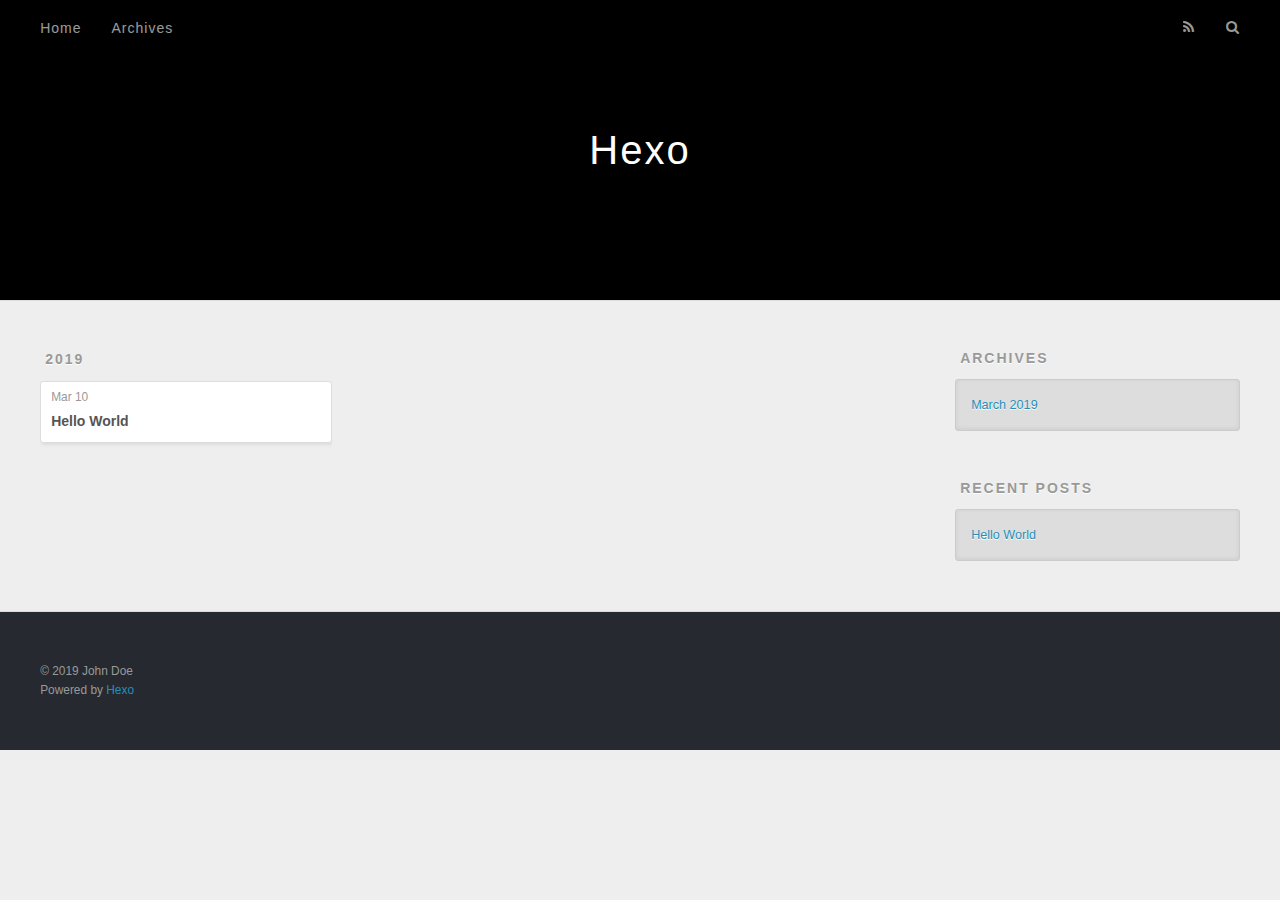
<file: archives/2019/index.html>
<!DOCTYPE html>
<html>
<head><meta name="generator" content="Hexo 3.8.0">
  <meta charset="utf-8">
  

  
  <title>Archives: 2019 | Hexo</title>
  <meta name="viewport" content="width=device-width, initial-scale=1, maximum-scale=1">
  <meta property="og:type" content="website">
<meta property="og:title" content="Hexo">
<meta property="og:url" content="http://yoursite.com/archives/2019/index.html">
<meta property="og:site_name" content="Hexo">
<meta property="og:locale" content="default">
<meta name="twitter:card" content="summary">
<meta name="twitter:title" content="Hexo">
  
    <link rel="alternate" href="/atom.xml" title="Hexo" type="application/atom+xml">
  
  
    <link rel="icon" href="/favicon.png">
  
  
    <link href="//fonts.googleapis.com/css?family=Source+Code+Pro" rel="stylesheet" type="text/css">
  
  <link rel="stylesheet" href="/css/style.css">
</head>
</html>
<body>
  <div id="container">
    <div id="wrap">
      <header id="header">
  <div id="banner"></div>
  <div id="header-outer" class="outer">
    <div id="header-title" class="inner">
      <h1 id="logo-wrap">
        <a href="/" id="logo">Hexo</a>
      </h1>
      
    </div>
    <div id="header-inner" class="inner">
      <nav id="main-nav">
        <a id="main-nav-toggle" class="nav-icon"></a>
        
          <a class="main-nav-link" href="/">Home</a>
        
          <a class="main-nav-link" href="/archives">Archives</a>
        
      </nav>
      <nav id="sub-nav">
        
          <a id="nav-rss-link" class="nav-icon" href="/atom.xml" title="RSS Feed"></a>
        
        <a id="nav-search-btn" class="nav-icon" title="Search"></a>
      </nav>
      <div id="search-form-wrap">
        <form action="//google.com/search" method="get" accept-charset="UTF-8" class="search-form"><input type="search" name="q" class="search-form-input" placeholder="Search"><button type="submit" class="search-form-submit">&#xF002;</button><input type="hidden" name="sitesearch" value="http://yoursite.com"></form>
      </div>
    </div>
  </div>
</header>
      <div class="outer">
        <section id="main">
  
  
    
    
      
      
      <section class="archives-wrap">
        <div class="archive-year-wrap">
          <a href="/archives/2019" class="archive-year">2019</a>
        </div>
        <div class="archives">
    
    <article class="archive-article archive-type-post">
  <div class="archive-article-inner">
    <header class="archive-article-header">
      <a href="/2019/03/10/hello-world/" class="archive-article-date">
  <time datetime="2019-03-10T14:29:50.681Z" itemprop="datePublished">Mar 10</time>
</a>
      
  
    <h1 itemprop="name">
      <a class="archive-article-title" href="/2019/03/10/hello-world/">Hello World</a>
    </h1>
  

    </header>
  </div>
</article>
  
  
    </div></section>
  


</section>
        
          <aside id="sidebar">
  
    

  
    

  
    
  
    
  <div class="widget-wrap">
    <h3 class="widget-title">Archives</h3>
    <div class="widget">
      <ul class="archive-list"><li class="archive-list-item"><a class="archive-list-link" href="/archives/2019/03/">March 2019</a></li></ul>
    </div>
  </div>


  
    
  <div class="widget-wrap">
    <h3 class="widget-title">Recent Posts</h3>
    <div class="widget">
      <ul>
        
          <li>
            <a href="/2019/03/10/hello-world/">Hello World</a>
          </li>
        
      </ul>
    </div>
  </div>

  
</aside>
        
      </div>
      <footer id="footer">
  
  <div class="outer">
    <div id="footer-info" class="inner">
      &copy; 2019 John Doe<br>
      Powered by <a href="http://hexo.io/" target="_blank">Hexo</a>
    </div>
  </div>
</footer>
    </div>
    <nav id="mobile-nav">
  
    <a href="/" class="mobile-nav-link">Home</a>
  
    <a href="/archives" class="mobile-nav-link">Archives</a>
  
</nav>
    

<script src="//ajax.googleapis.com/ajax/libs/jquery/2.0.3/jquery.min.js"></script>


  <link rel="stylesheet" href="/fancybox/jquery.fancybox.css">
  <script src="/fancybox/jquery.fancybox.pack.js"></script>


<script src="/js/script.js"></script>



  </div>
</body>
</html>
</file>
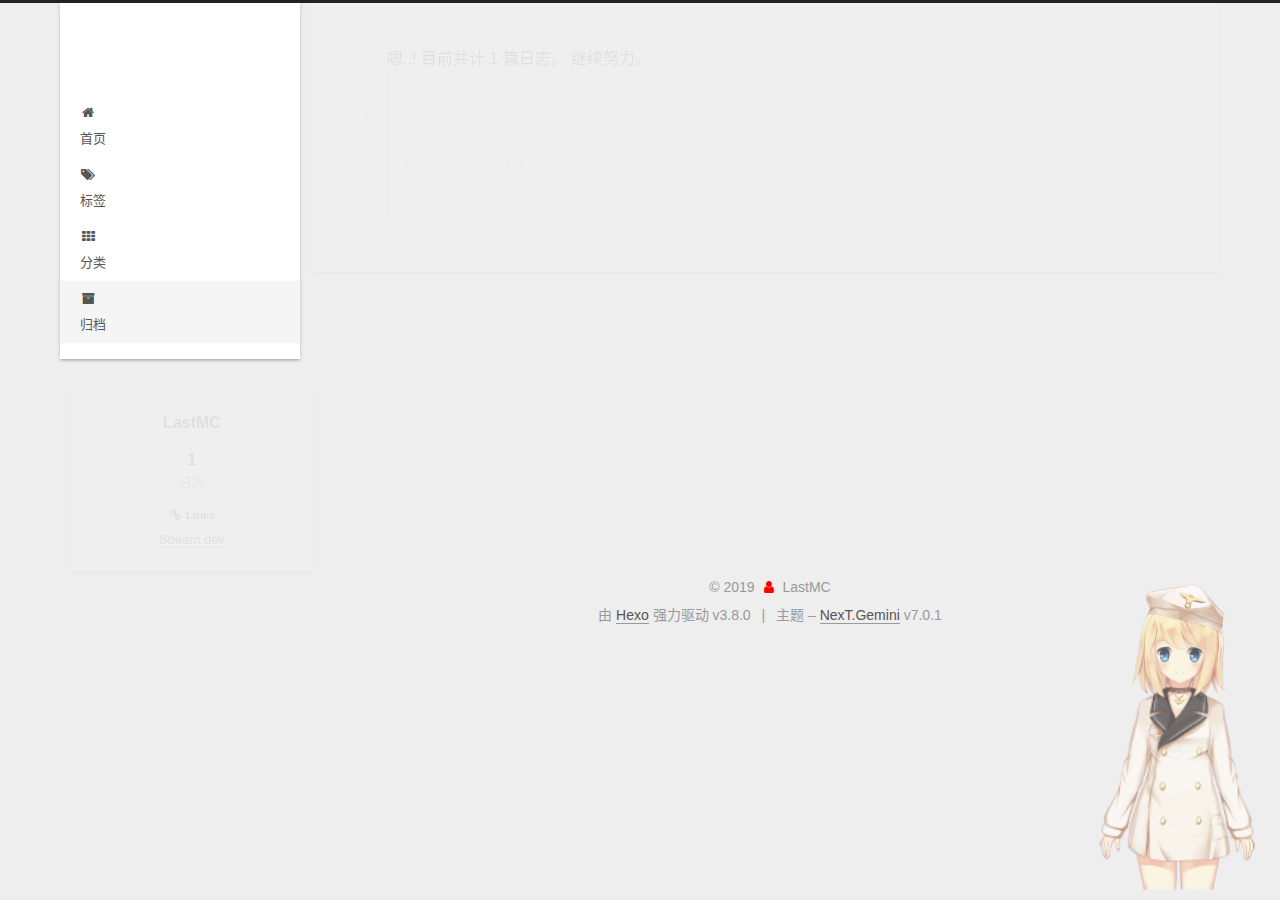
<file: archives/2019/03/index.html>
<!DOCTYPE html>












  


<html class="theme-next gemini use-motion" lang="zh-CN">
<head><meta name="generator" content="Hexo 3.8.0">
  <meta charset="UTF-8">
<meta http-equiv="X-UA-Compatible" content="IE=edge">
<meta name="viewport" content="width=device-width, initial-scale=1, maximum-scale=2">
<meta name="theme-color" content="#222">


























<link rel="stylesheet" href="/lib/font-awesome/css/font-awesome.min.css?v=4.6.2">

<link rel="stylesheet" href="/css/main.css?v=7.0.1">


  <link rel="apple-touch-icon" sizes="180x180" href="/images/apple-touch-icon-next.png?v=7.0.1">


  <link rel="icon" type="image/png" sizes="32x32" href="/images/favicon-32x32-next.png?v=7.0.1">


  <link rel="icon" type="image/png" sizes="16x16" href="/images/favicon-16x16-next.png?v=7.0.1">


  <link rel="mask-icon" href="/images/logo.svg?v=7.0.1" color="#222">







<script id="hexo.configurations">
  var NexT = window.NexT || {};
  var CONFIG = {
    root: '/',
    scheme: 'Gemini',
    version: '7.0.1',
    sidebar: {"position":"left","display":"post","offset":12,"onmobile":false,"dimmer":false},
    back2top: true,
    back2top_sidebar: false,
    fancybox: false,
    fastclick: false,
    lazyload: false,
    tabs: true,
    motion: {"enable":true,"async":false,"transition":{"post_block":"fadeIn","post_header":"slideDownIn","post_body":"slideDownIn","coll_header":"slideLeftIn","sidebar":"slideUpIn"}},
    algolia: {
      applicationID: '',
      apiKey: '',
      indexName: '',
      hits: {"per_page":10},
      labels: {"input_placeholder":"Search for Posts","hits_empty":"We didn't find any results for the search: ${query}","hits_stats":"${hits} results found in ${time} ms"}
    }
  };
</script>


  




  <meta property="og:type" content="website">
<meta property="og:title" content="Hexo">
<meta property="og:url" content="http://yoursite.com/archives/2019/03/index.html">
<meta property="og:site_name" content="Hexo">
<meta property="og:locale" content="zh-CN">
<meta name="twitter:card" content="summary">
<meta name="twitter:title" content="Hexo">






  <link rel="canonical" href="http://yoursite.com/archives/2019/03/">



<script id="page.configurations">
  CONFIG.page = {
    sidebar: "",
  };
</script>

  <title>归档 | Hexo</title>
  












  <noscript>
  <style>
  .use-motion .motion-element,
  .use-motion .brand,
  .use-motion .menu-item,
  .sidebar-inner,
  .use-motion .post-block,
  .use-motion .pagination,
  .use-motion .comments,
  .use-motion .post-header,
  .use-motion .post-body,
  .use-motion .collection-title { opacity: initial; }

  .use-motion .logo,
  .use-motion .site-title,
  .use-motion .site-subtitle {
    opacity: initial;
    top: initial;
  }

  .use-motion .logo-line-before i { left: initial; }
  .use-motion .logo-line-after i { right: initial; }
  </style>
</noscript>

</head>

<body itemscope itemtype="http://schema.org/WebPage" lang="zh-CN">

  
  
    
  

  <div class="container sidebar-position-left page-archive">
    <div class="headband"></div>

    <header id="header" class="header" itemscope itemtype="http://schema.org/WPHeader">
      <div class="header-inner"><div class="site-brand-wrapper">
  <div class="site-meta">
    

    <div class="custom-logo-site-title">
      <a href="/" class="brand" rel="start">
        <span class="logo-line-before"><i></i></span>
        <span class="site-title">Hexo</span>
        <span class="logo-line-after"><i></i></span>
      </a>
    </div>
    
    
  </div>

  <div class="site-nav-toggle">
    <button aria-label="切换导航栏">
      <span class="btn-bar"></span>
      <span class="btn-bar"></span>
      <span class="btn-bar"></span>
    </button>
  </div>
</div>



<nav class="site-nav">
  
    <ul id="menu" class="menu">
      
        
        
        
          
          <li class="menu-item menu-item-home">

    
    
    
      
    

    

    <a href="/" rel="section"><i class="menu-item-icon fa fa-fw fa-home"></i> <br>首页</a>

  </li>
        
        
        
          
          <li class="menu-item menu-item-tags">

    
    
    
      
    

    

    <a href="/tags/" rel="section"><i class="menu-item-icon fa fa-fw fa-tags"></i> <br>标签</a>

  </li>
        
        
        
          
          <li class="menu-item menu-item-categories">

    
    
    
      
    

    

    <a href="/categories/" rel="section"><i class="menu-item-icon fa fa-fw fa-th"></i> <br>分类</a>

  </li>
        
        
        
          
          <li class="menu-item menu-item-archives menu-item-active">

    
    
    
      
    

    

    <a href="/archives/" rel="section"><i class="menu-item-icon fa fa-fw fa-archive"></i> <br>归档</a>

  </li>

      
      
    </ul>
  

  

  
</nav>



  



</div>
    </header>

    


    <main id="main" class="main">
      <div class="main-inner">
        <div class="content-wrap">
          
            

    
    
      
      
    
      
      
    
      
      
    
      
      
    
    

  


          
          <div id="content" class="content">
            

  
  
  
  <div class="post-block archive">
    <div id="posts" class="posts-collapse">
      <span class="archive-move-on"></span>

      
      <span class="archive-page-counter">
        
        
        
          
        
        嗯..! 目前共计 1 篇日志。 继续努力。
      </span>
      

      

        
        
        

        
          
          <div class="collection-title">
            <h1 class="archive-year" id="archive-year-2019">2019</h1>
          </div>
        
        

        

  <article class="post post-type-normal" itemscope itemtype="http://schema.org/Article">
    <header class="post-header">

      <h2 class="post-title">
        
          <a class="post-title-link" href="/2019/03/10/hello-world/" itemprop="url">
            
              <span itemprop="name">Hello World</span>
            
          </a>
        
      </h2>

      <div class="post-meta">
        <time class="post-time" itemprop="dateCreated" datetime="2019-03-10T22:29:50+08:00" content="2019-03-10">
          03-10
        </time>
      </div>

    </header>
  </article>



      

    </div>
  </div>
  
  
  

  



          </div>
          

        </div>
        
          
  
  <div class="sidebar-toggle">
    <div class="sidebar-toggle-line-wrap">
      <span class="sidebar-toggle-line sidebar-toggle-line-first"></span>
      <span class="sidebar-toggle-line sidebar-toggle-line-middle"></span>
      <span class="sidebar-toggle-line sidebar-toggle-line-last"></span>
    </div>
  </div>

  <aside id="sidebar" class="sidebar">
    <div class="sidebar-inner">

      

      

      <div class="site-overview-wrap sidebar-panel sidebar-panel-active">
        <div class="site-overview">
          <div class="site-author motion-element" itemprop="author" itemscope itemtype="http://schema.org/Person">
            
              <p class="site-author-name" itemprop="name">LastMC</p>
              <div class="site-description motion-element" itemprop="description"></div>
          </div>

          
            <nav class="site-state motion-element">
              
                <div class="site-state-item site-state-posts">
                
                  <a href="/archives/">
                
                    <span class="site-state-item-count">1</span>
                    <span class="site-state-item-name">日志</span>
                  </a>
                </div>
              

              

              
            </nav>
          

          

          

          

          
          
            <div class="links-of-blogroll motion-element links-of-blogroll-block">
              <div class="links-of-blogroll-title">
                <i class="fa  fa-fw fa-link"></i>
                Links
              </div>
              <ul class="links-of-blogroll-list">
                
                  <li class="links-of-blogroll-item">
                    <a href="https://sbeam.dev" title="https://sbeam.dev" rel="noopener" target="_blank">Sbeam.dev</a>
                  </li>
                
              </ul>
            </div>
          

          
            
          
          

        </div>
      </div>

      

      

    </div>
  </aside>
  


        
      </div>
    </main>

    <footer id="footer" class="footer">
      <div class="footer-inner">
        <div class="copyright">&copy; <span itemprop="copyrightYear">2019</span>
  <span class="with-love" id="animate">
    <i class="fa fa-user"></i>
  </span>
  <span class="author" itemprop="copyrightHolder">LastMC</span>

  

  
</div>


  <div class="powered-by">由 <a href="https://hexo.io" class="theme-link" rel="noopener" target="_blank">Hexo</a> 强力驱动 v3.8.0</div>



  <span class="post-meta-divider">|</span>



  <div class="theme-info">主题 – <a href="https://theme-next.org" class="theme-link" rel="noopener" target="_blank">NexT.Gemini</a> v7.0.1</div>




        








        
      </div>
    </footer>

    
      <div class="back-to-top">
        <i class="fa fa-arrow-up"></i>
        
      </div>
    

    

    

    
  </div>

  

<script>
  if (Object.prototype.toString.call(window.Promise) !== '[object Function]') {
    window.Promise = null;
  }
</script>


























  
  <script src="/lib/jquery/index.js?v=2.1.3"></script>

  
  <script src="/lib/velocity/velocity.min.js?v=1.2.1"></script>

  
  <script src="/lib/velocity/velocity.ui.min.js?v=1.2.1"></script>


  


  <script src="/js/src/utils.js?v=7.0.1"></script>

  <script src="/js/src/motion.js?v=7.0.1"></script>



  
  


  <script src="/js/src/affix.js?v=7.0.1"></script>

  <script src="/js/src/schemes/pisces.js?v=7.0.1"></script>




  

  


  <script src="/js/src/next-boot.js?v=7.0.1"></script>


  

  

  

  



  




  

  

  

  

  

  

  

  

  

  

  

  

<script src="/live2dw/lib/L2Dwidget.min.js?0c58a1486de42ac6cc1c59c7d98ae887"></script><script>L2Dwidget.init({"pluginRootPath":"live2dw/","pluginJsPath":"lib/","pluginModelPath":"assets/","tagMode":false,"debug":false,"model":{"jsonPath":"/live2dw/assets/z16.model.json"},"display":{"position":"right","width":100,"height":200},"mobile":{"show":true},"log":false});</script></body>
</html>
</file>
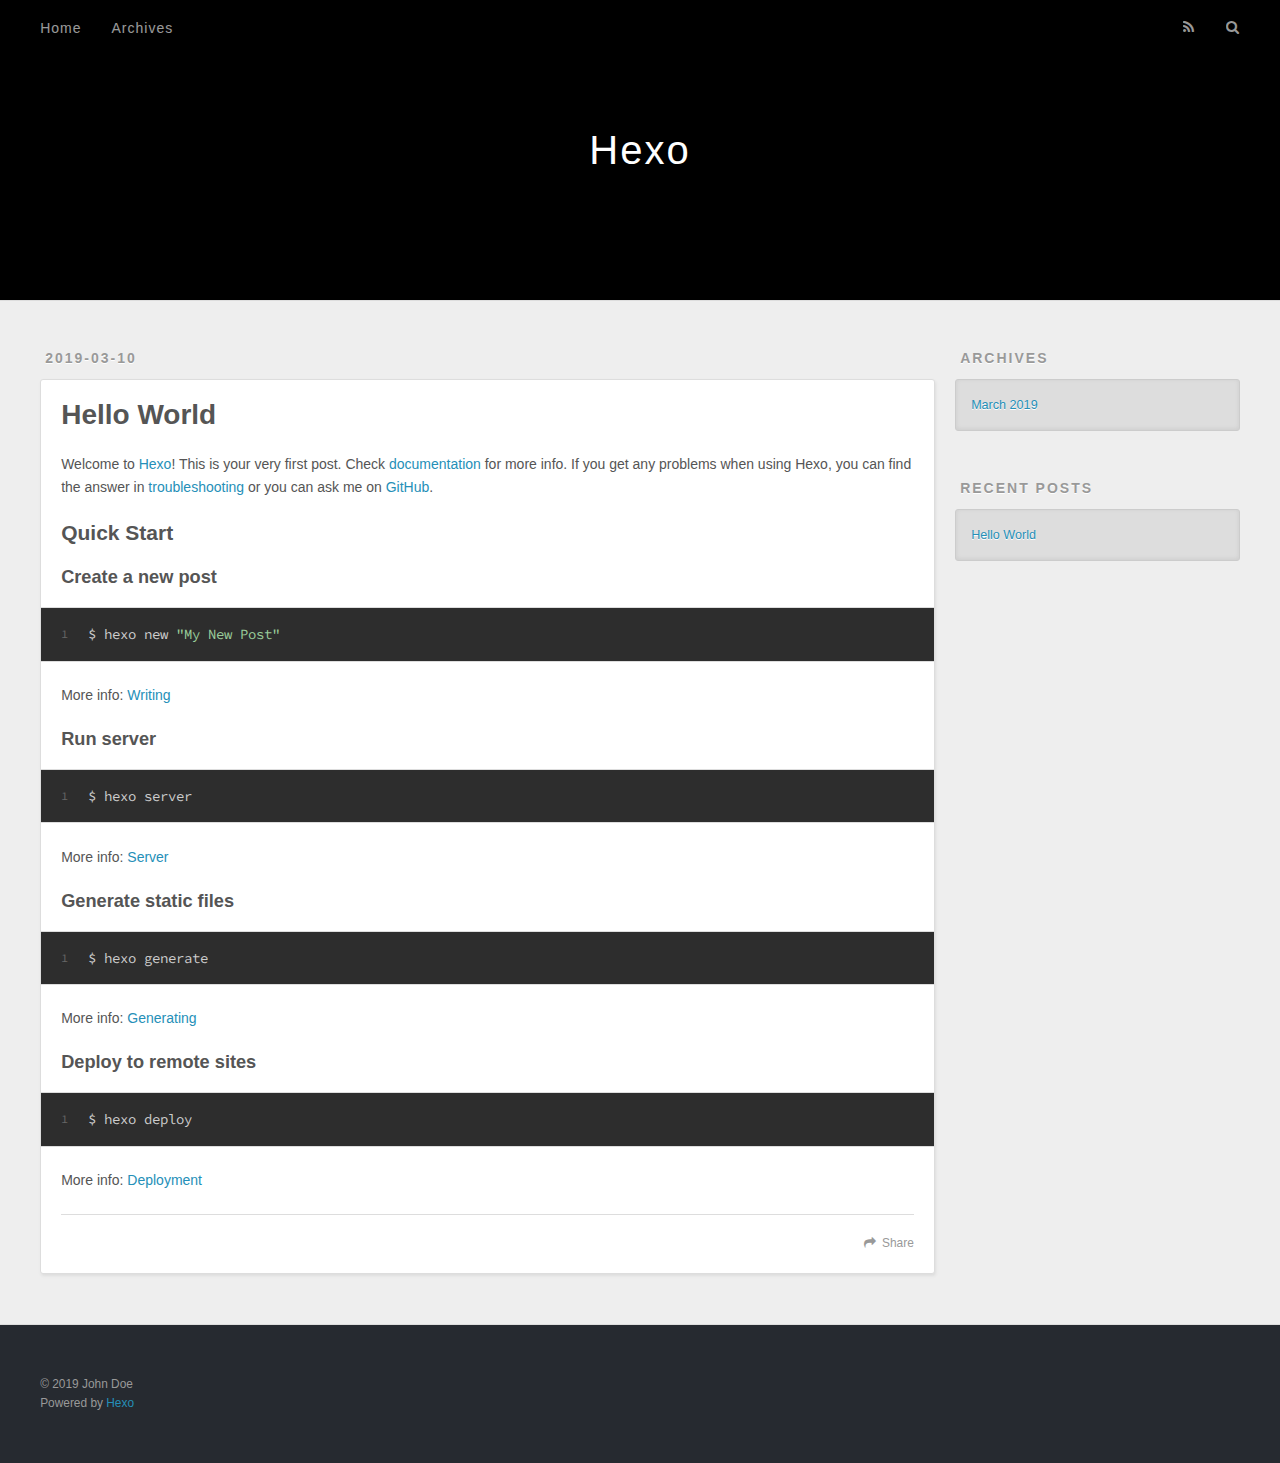
<file: 2019/03/10/hello-world/index.html>
<!DOCTYPE html>
<html>
<head><meta name="generator" content="Hexo 3.8.0">
  <meta charset="utf-8">
  

  
  <title>Hello World | Hexo</title>
  <meta name="viewport" content="width=device-width, initial-scale=1, maximum-scale=1">
  <meta name="description" content="Welcome to Hexo! This is your very first post. Check documentation for more info. If you get any problems when using Hexo, you can find the answer in troubleshooting or you can ask me on GitHub. Quick">
<meta property="og:type" content="article">
<meta property="og:title" content="Hello World">
<meta property="og:url" content="http://yoursite.com/2019/03/10/hello-world/index.html">
<meta property="og:site_name" content="Hexo">
<meta property="og:description" content="Welcome to Hexo! This is your very first post. Check documentation for more info. If you get any problems when using Hexo, you can find the answer in troubleshooting or you can ask me on GitHub. Quick">
<meta property="og:locale" content="default">
<meta property="og:updated_time" content="2019-03-10T14:29:50.681Z">
<meta name="twitter:card" content="summary">
<meta name="twitter:title" content="Hello World">
<meta name="twitter:description" content="Welcome to Hexo! This is your very first post. Check documentation for more info. If you get any problems when using Hexo, you can find the answer in troubleshooting or you can ask me on GitHub. Quick">
  
    <link rel="alternate" href="/atom.xml" title="Hexo" type="application/atom+xml">
  
  
    <link rel="icon" href="/favicon.png">
  
  
    <link href="//fonts.googleapis.com/css?family=Source+Code+Pro" rel="stylesheet" type="text/css">
  
  <link rel="stylesheet" href="/css/style.css">
</head>
</html>
<body>
  <div id="container">
    <div id="wrap">
      <header id="header">
  <div id="banner"></div>
  <div id="header-outer" class="outer">
    <div id="header-title" class="inner">
      <h1 id="logo-wrap">
        <a href="/" id="logo">Hexo</a>
      </h1>
      
    </div>
    <div id="header-inner" class="inner">
      <nav id="main-nav">
        <a id="main-nav-toggle" class="nav-icon"></a>
        
          <a class="main-nav-link" href="/">Home</a>
        
          <a class="main-nav-link" href="/archives">Archives</a>
        
      </nav>
      <nav id="sub-nav">
        
          <a id="nav-rss-link" class="nav-icon" href="/atom.xml" title="RSS Feed"></a>
        
        <a id="nav-search-btn" class="nav-icon" title="Search"></a>
      </nav>
      <div id="search-form-wrap">
        <form action="//google.com/search" method="get" accept-charset="UTF-8" class="search-form"><input type="search" name="q" class="search-form-input" placeholder="Search"><button type="submit" class="search-form-submit">&#xF002;</button><input type="hidden" name="sitesearch" value="http://yoursite.com"></form>
      </div>
    </div>
  </div>
</header>
      <div class="outer">
        <section id="main"><article id="post-hello-world" class="article article-type-post" itemscope itemprop="blogPost">
  <div class="article-meta">
    <a href="/2019/03/10/hello-world/" class="article-date">
  <time datetime="2019-03-10T14:29:50.681Z" itemprop="datePublished">2019-03-10</time>
</a>
    
  </div>
  <div class="article-inner">
    
    
      <header class="article-header">
        
  
    <h1 class="article-title" itemprop="name">
      Hello World
    </h1>
  

      </header>
    
    <div class="article-entry" itemprop="articleBody">
      
        <p>Welcome to <a href="https://hexo.io/" target="_blank" rel="noopener">Hexo</a>! This is your very first post. Check <a href="https://hexo.io/docs/" target="_blank" rel="noopener">documentation</a> for more info. If you get any problems when using Hexo, you can find the answer in <a href="https://hexo.io/docs/troubleshooting.html" target="_blank" rel="noopener">troubleshooting</a> or you can ask me on <a href="https://github.com/hexojs/hexo/issues" target="_blank" rel="noopener">GitHub</a>.</p>
<h2 id="Quick-Start"><a href="#Quick-Start" class="headerlink" title="Quick Start"></a>Quick Start</h2><h3 id="Create-a-new-post"><a href="#Create-a-new-post" class="headerlink" title="Create a new post"></a>Create a new post</h3><figure class="highlight bash"><table><tr><td class="gutter"><pre><span class="line">1</span><br></pre></td><td class="code"><pre><span class="line">$ hexo new <span class="string">"My New Post"</span></span><br></pre></td></tr></table></figure>
<p>More info: <a href="https://hexo.io/docs/writing.html" target="_blank" rel="noopener">Writing</a></p>
<h3 id="Run-server"><a href="#Run-server" class="headerlink" title="Run server"></a>Run server</h3><figure class="highlight bash"><table><tr><td class="gutter"><pre><span class="line">1</span><br></pre></td><td class="code"><pre><span class="line">$ hexo server</span><br></pre></td></tr></table></figure>
<p>More info: <a href="https://hexo.io/docs/server.html" target="_blank" rel="noopener">Server</a></p>
<h3 id="Generate-static-files"><a href="#Generate-static-files" class="headerlink" title="Generate static files"></a>Generate static files</h3><figure class="highlight bash"><table><tr><td class="gutter"><pre><span class="line">1</span><br></pre></td><td class="code"><pre><span class="line">$ hexo generate</span><br></pre></td></tr></table></figure>
<p>More info: <a href="https://hexo.io/docs/generating.html" target="_blank" rel="noopener">Generating</a></p>
<h3 id="Deploy-to-remote-sites"><a href="#Deploy-to-remote-sites" class="headerlink" title="Deploy to remote sites"></a>Deploy to remote sites</h3><figure class="highlight bash"><table><tr><td class="gutter"><pre><span class="line">1</span><br></pre></td><td class="code"><pre><span class="line">$ hexo deploy</span><br></pre></td></tr></table></figure>
<p>More info: <a href="https://hexo.io/docs/deployment.html" target="_blank" rel="noopener">Deployment</a></p>

      
    </div>
    <footer class="article-footer">
      <a data-url="http://yoursite.com/2019/03/10/hello-world/" data-id="cjt318xwo0000zwtofpy1mbe1" class="article-share-link">Share</a>
      
      
    </footer>
  </div>
  
    
  
</article>

</section>
        
          <aside id="sidebar">
  
    

  
    

  
    
  
    
  <div class="widget-wrap">
    <h3 class="widget-title">Archives</h3>
    <div class="widget">
      <ul class="archive-list"><li class="archive-list-item"><a class="archive-list-link" href="/archives/2019/03/">March 2019</a></li></ul>
    </div>
  </div>


  
    
  <div class="widget-wrap">
    <h3 class="widget-title">Recent Posts</h3>
    <div class="widget">
      <ul>
        
          <li>
            <a href="/2019/03/10/hello-world/">Hello World</a>
          </li>
        
      </ul>
    </div>
  </div>

  
</aside>
        
      </div>
      <footer id="footer">
  
  <div class="outer">
    <div id="footer-info" class="inner">
      &copy; 2019 John Doe<br>
      Powered by <a href="http://hexo.io/" target="_blank">Hexo</a>
    </div>
  </div>
</footer>
    </div>
    <nav id="mobile-nav">
  
    <a href="/" class="mobile-nav-link">Home</a>
  
    <a href="/archives" class="mobile-nav-link">Archives</a>
  
</nav>
    

<script src="//ajax.googleapis.com/ajax/libs/jquery/2.0.3/jquery.min.js"></script>


  <link rel="stylesheet" href="/fancybox/jquery.fancybox.css">
  <script src="/fancybox/jquery.fancybox.pack.js"></script>


<script src="/js/script.js"></script>



  </div>
</body>
</html>
</file>
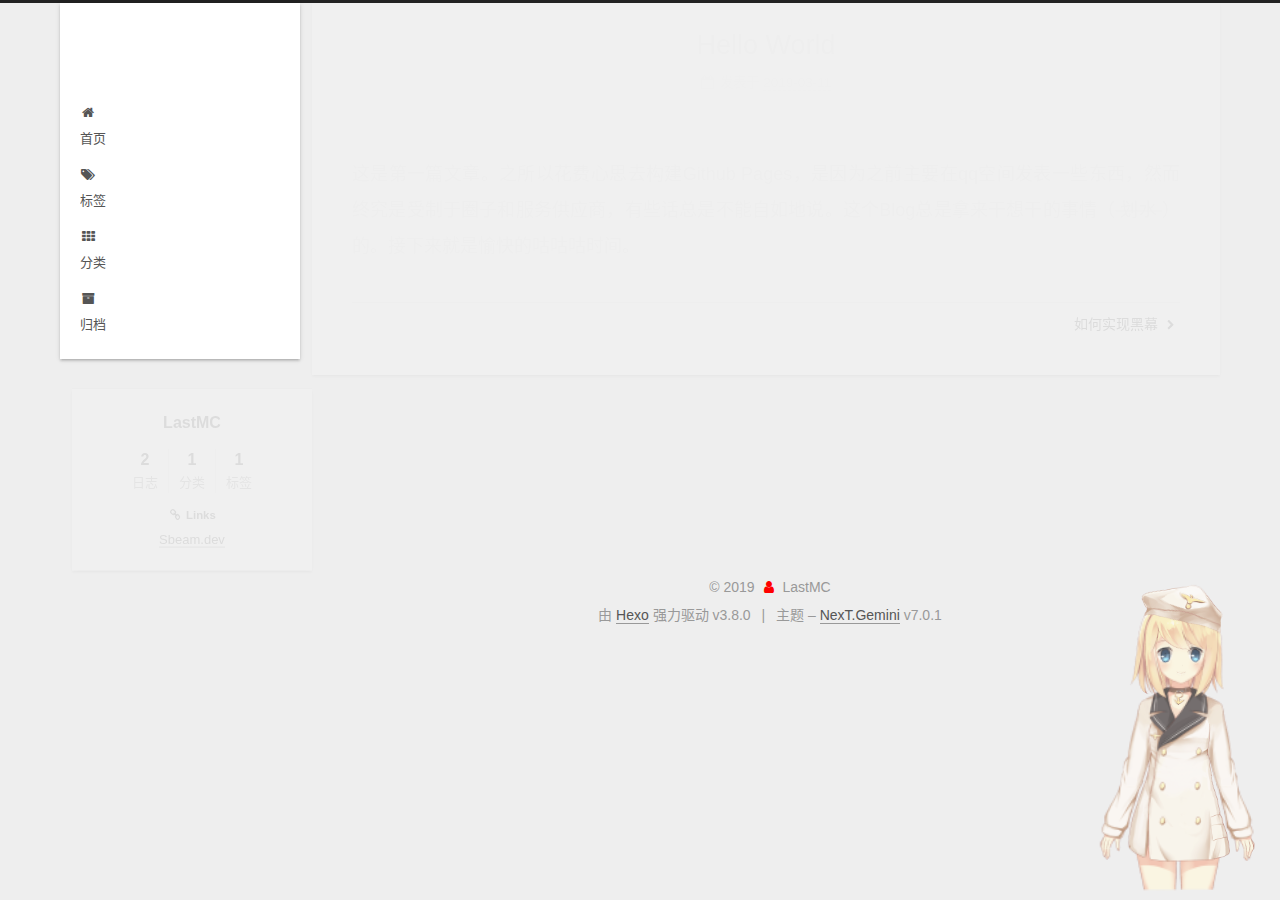
<file: 2019/03/11/Hello-World/index.html>
<!DOCTYPE html>












  


<html class="theme-next gemini use-motion" lang="zh-CN">
<head><meta name="generator" content="Hexo 3.8.0">
  <meta charset="UTF-8">
<meta http-equiv="X-UA-Compatible" content="IE=edge">
<meta name="viewport" content="width=device-width, initial-scale=1, maximum-scale=2">
<meta name="theme-color" content="#222">


























<link rel="stylesheet" href="/lib/font-awesome/css/font-awesome.min.css?v=4.6.2">

<link rel="stylesheet" href="/css/main.css?v=7.0.1">


  <link rel="apple-touch-icon" sizes="180x180" href="/images/apple-touch-icon-next.png?v=7.0.1">


  <link rel="icon" type="image/png" sizes="32x32" href="/images/favicon-32x32-next.png?v=7.0.1">


  <link rel="icon" type="image/png" sizes="16x16" href="/images/favicon-16x16-next.png?v=7.0.1">


  <link rel="mask-icon" href="/images/logo.svg?v=7.0.1" color="#222">







<script id="hexo.configurations">
  var NexT = window.NexT || {};
  var CONFIG = {
    root: '/',
    scheme: 'Gemini',
    version: '7.0.1',
    sidebar: {"position":"left","display":"post","offset":12,"onmobile":false,"dimmer":false},
    back2top: true,
    back2top_sidebar: false,
    fancybox: false,
    fastclick: false,
    lazyload: false,
    tabs: true,
    motion: {"enable":true,"async":false,"transition":{"post_block":"fadeIn","post_header":"slideDownIn","post_body":"slideDownIn","coll_header":"slideLeftIn","sidebar":"slideUpIn"}},
    algolia: {
      applicationID: '',
      apiKey: '',
      indexName: '',
      hits: {"per_page":10},
      labels: {"input_placeholder":"Search for Posts","hits_empty":"We didn't find any results for the search: ${query}","hits_stats":"${hits} results found in ${time} ms"}
    }
  };
</script>


  




  <meta name="description" content="这是第一篇文章。之所以花费心思去构建Github Pages，是因为之前主要在qq空间发表一些东西，然而终究是受制于圈子和服务供应商，有些话总是不能自如地说。这个Blog总是拿来干想干的事情（ 划水 ）的。接下来就是愉快的咕咕咕时间。">
<meta property="og:type" content="article">
<meta property="og:title" content="Hello World">
<meta property="og:url" content="http://yoursite.com/2019/03/11/Hello-World/index.html">
<meta property="og:site_name" content="Hexo">
<meta property="og:description" content="这是第一篇文章。之所以花费心思去构建Github Pages，是因为之前主要在qq空间发表一些东西，然而终究是受制于圈子和服务供应商，有些话总是不能自如地说。这个Blog总是拿来干想干的事情（ 划水 ）的。接下来就是愉快的咕咕咕时间。">
<meta property="og:locale" content="zh-CN">
<meta property="og:updated_time" content="2019-03-11T01:09:41.318Z">
<meta name="twitter:card" content="summary">
<meta name="twitter:title" content="Hello World">
<meta name="twitter:description" content="这是第一篇文章。之所以花费心思去构建Github Pages，是因为之前主要在qq空间发表一些东西，然而终究是受制于圈子和服务供应商，有些话总是不能自如地说。这个Blog总是拿来干想干的事情（ 划水 ）的。接下来就是愉快的咕咕咕时间。">






  <link rel="canonical" href="http://yoursite.com/2019/03/11/Hello-World/">



<script id="page.configurations">
  CONFIG.page = {
    sidebar: "",
  };
</script>

  <title>Hello World | Hexo</title>
  












  <noscript>
  <style>
  .use-motion .motion-element,
  .use-motion .brand,
  .use-motion .menu-item,
  .sidebar-inner,
  .use-motion .post-block,
  .use-motion .pagination,
  .use-motion .comments,
  .use-motion .post-header,
  .use-motion .post-body,
  .use-motion .collection-title { opacity: initial; }

  .use-motion .logo,
  .use-motion .site-title,
  .use-motion .site-subtitle {
    opacity: initial;
    top: initial;
  }

  .use-motion .logo-line-before i { left: initial; }
  .use-motion .logo-line-after i { right: initial; }
  </style>
</noscript>

</head>

<body itemscope itemtype="http://schema.org/WebPage" lang="zh-CN">

  
  
    
  

  <div class="container sidebar-position-left page-post-detail">
    <div class="headband"></div>

    <header id="header" class="header" itemscope itemtype="http://schema.org/WPHeader">
      <div class="header-inner"><div class="site-brand-wrapper">
  <div class="site-meta">
    

    <div class="custom-logo-site-title">
      <a href="/" class="brand" rel="start">
        <span class="logo-line-before"><i></i></span>
        <span class="site-title">Hexo</span>
        <span class="logo-line-after"><i></i></span>
      </a>
    </div>
    
    
  </div>

  <div class="site-nav-toggle">
    <button aria-label="切换导航栏">
      <span class="btn-bar"></span>
      <span class="btn-bar"></span>
      <span class="btn-bar"></span>
    </button>
  </div>
</div>



<nav class="site-nav">
  
    <ul id="menu" class="menu">
      
        
        
        
          
          <li class="menu-item menu-item-home">

    
    
    
      
    

    

    <a href="/" rel="section"><i class="menu-item-icon fa fa-fw fa-home"></i> <br>首页</a>

  </li>
        
        
        
          
          <li class="menu-item menu-item-tags">

    
    
    
      
    

    

    <a href="/tags/" rel="section"><i class="menu-item-icon fa fa-fw fa-tags"></i> <br>标签</a>

  </li>
        
        
        
          
          <li class="menu-item menu-item-categories">

    
    
    
      
    

    

    <a href="/categories/" rel="section"><i class="menu-item-icon fa fa-fw fa-th"></i> <br>分类</a>

  </li>
        
        
        
          
          <li class="menu-item menu-item-archives">

    
    
    
      
    

    

    <a href="/archives/" rel="section"><i class="menu-item-icon fa fa-fw fa-archive"></i> <br>归档</a>

  </li>

      
      
    </ul>
  

  

  
</nav>



  



</div>
    </header>

    


    <main id="main" class="main">
      <div class="main-inner">
        <div class="content-wrap">
          
            

          
          <div id="content" class="content">
            

  <div id="posts" class="posts-expand">
    

  

  
  
  

  

  <article class="post post-type-normal" itemscope itemtype="http://schema.org/Article">
  
  
  
  <div class="post-block">
    <link itemprop="mainEntityOfPage" href="http://yoursite.com/2019/03/11/Hello-World/">

    <span hidden itemprop="author" itemscope itemtype="http://schema.org/Person">
      <meta itemprop="name" content="LastMC">
      <meta itemprop="description" content>
      <meta itemprop="image" content="/images/avatar.gif">
    </span>

    <span hidden itemprop="publisher" itemscope itemtype="http://schema.org/Organization">
      <meta itemprop="name" content="Hexo">
    </span>

    
      <header class="post-header">

        
        
          <h1 class="post-title" itemprop="name headline">Hello World

              
            
          </h1>
        

        <div class="post-meta">
          <span class="post-time">

            
            
            

            
              <span class="post-meta-item-icon">
                <i class="fa fa-calendar-o"></i>
              </span>
              
                <span class="post-meta-item-text">发表于</span>
              

              
                
              

              <time title="创建时间：2019-03-11 08:53:59 / 修改时间：09:09:41" itemprop="dateCreated datePublished" datetime="2019-03-11T08:53:59+08:00">2019-03-11</time>
            

            
              

              
            
          </span>

          

          
            
            
          

          
          

          

          

          

        </div>
      </header>
    

    
    
    
    <div class="post-body" itemprop="articleBody">

      
      

      
        <p>这是第一篇文章。之所以花费心思去构建Github Pages，是因为之前主要在qq空间发表一些东西，然而终究是受制于圈子和服务供应商，有些话总是不能自如地说。这个Blog总是拿来干想干的事情（<del> 划水 </del>）的。接下来就是愉快的咕咕咕时间。</p>

      
    </div>

    

    
    
    

    

    
      
    
    

    

    <footer class="post-footer">
      

      
      
      

      
        <div class="post-nav">
          <div class="post-nav-next post-nav-item">
            
          </div>

          <span class="post-nav-divider"></span>

          <div class="post-nav-prev post-nav-item">
            
              <a href="/2019/03/11/如何实现黑幕/" rel="prev" title="如何实现黑幕">
                如何实现黑幕 <i class="fa fa-chevron-right"></i>
              </a>
            
          </div>
        </div>
      

      
      
    </footer>
  </div>
  
  
  
  </article>


  </div>


          </div>
          

  



        </div>
        
          
  
  <div class="sidebar-toggle">
    <div class="sidebar-toggle-line-wrap">
      <span class="sidebar-toggle-line sidebar-toggle-line-first"></span>
      <span class="sidebar-toggle-line sidebar-toggle-line-middle"></span>
      <span class="sidebar-toggle-line sidebar-toggle-line-last"></span>
    </div>
  </div>

  <aside id="sidebar" class="sidebar">
    <div class="sidebar-inner">

      

      

      <div class="site-overview-wrap sidebar-panel sidebar-panel-active">
        <div class="site-overview">
          <div class="site-author motion-element" itemprop="author" itemscope itemtype="http://schema.org/Person">
            
              <p class="site-author-name" itemprop="name">LastMC</p>
              <div class="site-description motion-element" itemprop="description"></div>
          </div>

          
            <nav class="site-state motion-element">
              
                <div class="site-state-item site-state-posts">
                
                  <a href="/archives/">
                
                    <span class="site-state-item-count">2</span>
                    <span class="site-state-item-name">日志</span>
                  </a>
                </div>
              

              
                
                
                <div class="site-state-item site-state-categories">
                  
                    
                      <a href="/categories/">
                    
                  
                    
                    
                      
                    
                    <span class="site-state-item-count">1</span>
                    <span class="site-state-item-name">分类</span>
                  </a>
                </div>
              

              
                
                
                <div class="site-state-item site-state-tags">
                  
                    
                      <a href="/tags/">
                    
                  
                    
                    
                      
                    
                    <span class="site-state-item-count">1</span>
                    <span class="site-state-item-name">标签</span>
                  </a>
                </div>
              
            </nav>
          

          

          

          

          
          
            <div class="links-of-blogroll motion-element links-of-blogroll-block">
              <div class="links-of-blogroll-title">
                <i class="fa  fa-fw fa-link"></i>
                Links
              </div>
              <ul class="links-of-blogroll-list">
                
                  <li class="links-of-blogroll-item">
                    <a href="https://sbeam.dev" title="https://sbeam.dev" rel="noopener" target="_blank">Sbeam.dev</a>
                  </li>
                
              </ul>
            </div>
          

          
            
          
          

        </div>
      </div>

      

      

    </div>
  </aside>
  


        
      </div>
    </main>

    <footer id="footer" class="footer">
      <div class="footer-inner">
        <div class="copyright">&copy; <span itemprop="copyrightYear">2019</span>
  <span class="with-love" id="animate">
    <i class="fa fa-user"></i>
  </span>
  <span class="author" itemprop="copyrightHolder">LastMC</span>

  

  
</div>


  <div class="powered-by">由 <a href="https://hexo.io" class="theme-link" rel="noopener" target="_blank">Hexo</a> 强力驱动 v3.8.0</div>



  <span class="post-meta-divider">|</span>



  <div class="theme-info">主题 – <a href="https://theme-next.org" class="theme-link" rel="noopener" target="_blank">NexT.Gemini</a> v7.0.1</div>




        








        
      </div>
    </footer>

    
      <div class="back-to-top">
        <i class="fa fa-arrow-up"></i>
        
      </div>
    

    

    

    
  </div>

  

<script>
  if (Object.prototype.toString.call(window.Promise) !== '[object Function]') {
    window.Promise = null;
  }
</script>


























  
  <script src="/lib/jquery/index.js?v=2.1.3"></script>

  
  <script src="/lib/velocity/velocity.min.js?v=1.2.1"></script>

  
  <script src="/lib/velocity/velocity.ui.min.js?v=1.2.1"></script>


  


  <script src="/js/src/utils.js?v=7.0.1"></script>

  <script src="/js/src/motion.js?v=7.0.1"></script>



  
  


  <script src="/js/src/affix.js?v=7.0.1"></script>

  <script src="/js/src/schemes/pisces.js?v=7.0.1"></script>




  
  <script src="/js/src/scrollspy.js?v=7.0.1"></script>
<script src="/js/src/post-details.js?v=7.0.1"></script>



  


  <script src="/js/src/next-boot.js?v=7.0.1"></script>


  

  

  

  


  


  




  

  

  

  

  

  

  

  

  

  

  

  

<script src="/live2dw/lib/L2Dwidget.min.js?0c58a1486de42ac6cc1c59c7d98ae887"></script><script>L2Dwidget.init({"pluginRootPath":"live2dw/","pluginJsPath":"lib/","pluginModelPath":"assets/","tagMode":false,"debug":false,"model":{"jsonPath":"/live2dw/assets/z16.model.json"},"display":{"position":"right","width":100,"height":200},"mobile":{"show":true},"log":false});</script></body>
</html>
</file>
<file: css/style.css>
body {
  width: 100%;
}
body:before,
body:after {
  content: "";
  display: table;
}
body:after {
  clear: both;
}
html,
body,
div,
span,
applet,
object,
iframe,
h1,
h2,
h3,
h4,
h5,
h6,
p,
blockquote,
pre,
a,
abbr,
acronym,
address,
big,
cite,
code,
del,
dfn,
em,
img,
ins,
kbd,
q,
s,
samp,
small,
strike,
strong,
sub,
sup,
tt,
var,
dl,
dt,
dd,
ol,
ul,
li,
fieldset,
form,
label,
legend,
table,
caption,
tbody,
tfoot,
thead,
tr,
th,
td {
  margin: 0;
  padding: 0;
  border: 0;
  outline: 0;
  font-weight: inherit;
  font-style: inherit;
  font-family: inherit;
  font-size: 100%;
  vertical-align: baseline;
}
body {
  line-height: 1;
  color: #000;
  background: #fff;
}
ol,
ul {
  list-style: none;
}
table {
  border-collapse: separate;
  border-spacing: 0;
  vertical-align: middle;
}
caption,
th,
td {
  text-align: left;
  font-weight: normal;
  vertical-align: middle;
}
a img {
  border: none;
}
input,
button {
  margin: 0;
  padding: 0;
}
input::-moz-focus-inner,
button::-moz-focus-inner {
  border: 0;
  padding: 0;
}
@font-face {
  font-family: FontAwesome;
  font-style: normal;
  font-weight: normal;
  src: url("fonts/fontawesome-webfont.eot?v=4.7.0");
  src: url("fonts/fontawesome-webfont.eot?#iefix&v=4.7.0") format("embedded-opentype"), url("fonts/fontawesome-webfont.woff2?v=4.7.0") format("woff2"), url("fonts/fontawesome-webfont.woff?v=4.7.0") format("woff"), url("fonts/fontawesome-webfont.ttf?v=4.7.0") format("truetype"), url("fonts/fontawesome-webfont.svg?v=4.7.0#fontawesomeregular") format("svg");
}
html,
body,
#container {
  height: 100%;
}
body {
  background: #eee;
  font: 14px -apple-system, BlinkMacSystemFont, "Segoe UI", "Roboto", "Oxygen", "Ubuntu", "Cantarell", "Fira Sans", "Droid Sans", "Helvetica Neue", sans-serif;
  -webkit-text-size-adjust: 100%;
}
.outer {
  max-width: 1220px;
  margin: 0 auto;
  padding: 0 20px;
}
.outer:before,
.outer:after {
  content: "";
  display: table;
}
.outer:after {
  clear: both;
}
.inner {
  display: inline;
  float: left;
  width: 98.33333333333333%;
  margin: 0 0.833333333333333%;
}
.left,
.alignleft {
  float: left;
}
.right,
.alignright {
  float: right;
}
.clear {
  clear: both;
}
#container {
  position: relative;
}
.mobile-nav-on {
  overflow: hidden;
}
#wrap {
  height: 100%;
  width: 100%;
  position: absolute;
  top: 0;
  left: 0;
  -webkit-transition: 0.2s ease-out;
  -moz-transition: 0.2s ease-out;
  -ms-transition: 0.2s ease-out;
  transition: 0.2s ease-out;
  z-index: 1;
  background: #eee;
}
.mobile-nav-on #wrap {
  left: 280px;
}
@media screen and (min-width: 768px) {
  #main {
    display: inline;
    float: left;
    width: 73.33333333333333%;
    margin: 0 0.833333333333333%;
  }
}
.article-date,
.article-category-link,
.archive-year,
.widget-title {
  text-decoration: none;
  text-transform: uppercase;
  letter-spacing: 2px;
  color: #999;
  margin-bottom: 1em;
  margin-left: 5px;
  line-height: 1em;
  text-shadow: 0 1px #fff;
  font-weight: bold;
}
.article-inner,
.archive-article-inner {
  background: #fff;
  -webkit-box-shadow: 1px 2px 3px #ddd;
  box-shadow: 1px 2px 3px #ddd;
  border: 1px solid #ddd;
  border-radius: 3px;
}
.article-entry h1,
.widget h1 {
  font-size: 2em;
}
.article-entry h2,
.widget h2 {
  font-size: 1.5em;
}
.article-entry h3,
.widget h3 {
  font-size: 1.3em;
}
.article-entry h4,
.widget h4 {
  font-size: 1.2em;
}
.article-entry h5,
.widget h5 {
  font-size: 1em;
}
.article-entry h6,
.widget h6 {
  font-size: 1em;
  color: #999;
}
.article-entry hr,
.widget hr {
  border: 1px dashed #ddd;
}
.article-entry strong,
.widget strong {
  font-weight: bold;
}
.article-entry em,
.widget em,
.article-entry cite,
.widget cite {
  font-style: italic;
}
.article-entry sup,
.widget sup,
.article-entry sub,
.widget sub {
  font-size: 0.75em;
  line-height: 0;
  position: relative;
  vertical-align: baseline;
}
.article-entry sup,
.widget sup {
  top: -0.5em;
}
.article-entry sub,
.widget sub {
  bottom: -0.2em;
}
.article-entry small,
.widget small {
  font-size: 0.85em;
}
.article-entry acronym,
.widget acronym,
.article-entry abbr,
.widget abbr {
  border-bottom: 1px dotted;
}
.article-entry ul,
.widget ul,
.article-entry ol,
.widget ol,
.article-entry dl,
.widget dl {
  margin: 0 20px;
  line-height: 1.6em;
}
.article-entry ul ul,
.widget ul ul,
.article-entry ol ul,
.widget ol ul,
.article-entry ul ol,
.widget ul ol,
.article-entry ol ol,
.widget ol ol {
  margin-top: 0;
  margin-bottom: 0;
}
.article-entry ul,
.widget ul {
  list-style: disc;
}
.article-entry ol,
.widget ol {
  list-style: decimal;
}
.article-entry dt,
.widget dt {
  font-weight: bold;
}
#header {
  height: 300px;
  position: relative;
  border-bottom: 1px solid #ddd;
}
#header:before,
#header:after {
  content: "";
  position: absolute;
  left: 0;
  right: 0;
  height: 40px;
}
#header:before {
  top: 0;
  background: -webkit-linear-gradient(rgba(0,0,0,0.2), transparent);
  background: -moz-linear-gradient(rgba(0,0,0,0.2), transparent);
  background: -ms-linear-gradient(rgba(0,0,0,0.2), transparent);
  background: linear-gradient(rgba(0,0,0,0.2), transparent);
}
#header:after {
  bottom: 0;
  background: -webkit-linear-gradient(transparent, rgba(0,0,0,0.2));
  background: -moz-linear-gradient(transparent, rgba(0,0,0,0.2));
  background: -ms-linear-gradient(transparent, rgba(0,0,0,0.2));
  background: linear-gradient(transparent, rgba(0,0,0,0.2));
}
#header-outer {
  height: 100%;
  position: relative;
}
#header-inner {
  position: relative;
  overflow: hidden;
}
#banner {
  position: absolute;
  top: 0;
  left: 0;
  width: 100%;
  height: 100%;
  background: url("") center #000;
  -webkit-background-size: cover;
  -moz-background-size: cover;
  background-size: cover;
  z-index: -1;
}
#header-title {
  text-align: center;
  height: 40px;
  position: absolute;
  top: 50%;
  left: 0;
  margin-top: -20px;
}
#logo,
#subtitle {
  text-decoration: none;
  color: #fff;
  font-weight: 300;
  text-shadow: 0 1px 4px rgba(0,0,0,0.3);
}
#logo {
  font-size: 40px;
  line-height: 40px;
  letter-spacing: 2px;
}
#subtitle {
  font-size: 16px;
  line-height: 16px;
  letter-spacing: 1px;
}
#subtitle-wrap {
  margin-top: 16px;
}
#main-nav {
  float: left;
  margin-left: -15px;
}
.nav-icon,
.main-nav-link {
  float: left;
  color: #fff;
  opacity: 0.6;
  text-decoration: none;
  text-shadow: 0 1px rgba(0,0,0,0.2);
  -webkit-transition: opacity 0.2s;
  -moz-transition: opacity 0.2s;
  -ms-transition: opacity 0.2s;
  transition: opacity 0.2s;
  display: block;
  padding: 20px 15px;
}
.nav-icon:hover,
.main-nav-link:hover {
  opacity: 1;
}
.nav-icon {
  font-family: FontAwesome;
  text-align: center;
  font-size: 14px;
  width: 14px;
  height: 14px;
  padding: 20px 15px;
  position: relative;
  cursor: pointer;
}
.main-nav-link {
  font-weight: 300;
  letter-spacing: 1px;
}
@media screen and (max-width: 479px) {
  .main-nav-link {
    display: none;
  }
}
#main-nav-toggle {
  display: none;
}
#main-nav-toggle:before {
  content: "\f0c9";
}
@media screen and (max-width: 479px) {
  #main-nav-toggle {
    display: block;
  }
}
#sub-nav {
  float: right;
  margin-right: -15px;
}
#nav-rss-link:before {
  content: "\f09e";
}
#nav-search-btn:before {
  content: "\f002";
}
#search-form-wrap {
  position: absolute;
  top: 15px;
  width: 150px;
  height: 30px;
  right: -150px;
  opacity: 0;
  -webkit-transition: 0.2s ease-out;
  -moz-transition: 0.2s ease-out;
  -ms-transition: 0.2s ease-out;
  transition: 0.2s ease-out;
}
#search-form-wrap.on {
  opacity: 1;
  right: 0;
}
@media screen and (max-width: 479px) {
  #search-form-wrap {
    width: 100%;
    right: -100%;
  }
}
.search-form {
  position: absolute;
  top: 0;
  left: 0;
  right: 0;
  background: #fff;
  padding: 5px 15px;
  border-radius: 15px;
  -webkit-box-shadow: 0 0 10px rgba(0,0,0,0.3);
  box-shadow: 0 0 10px rgba(0,0,0,0.3);
}
.search-form-input {
  border: none;
  background: none;
  color: #555;
  width: 100%;
  font: 13px -apple-system, BlinkMacSystemFont, "Segoe UI", "Roboto", "Oxygen", "Ubuntu", "Cantarell", "Fira Sans", "Droid Sans", "Helvetica Neue", sans-serif;
  outline: none;
}
.search-form-input::-webkit-search-results-decoration,
.search-form-input::-webkit-search-cancel-button {
  -webkit-appearance: none;
}
.search-form-submit {
  position: absolute;
  top: 50%;
  right: 10px;
  margin-top: -7px;
  font: 13px FontAwesome;
  border: none;
  background: none;
  color: #bbb;
  cursor: pointer;
}
.search-form-submit:hover,
.search-form-submit:focus {
  color: #777;
}
.article {
  margin: 50px 0;
}
.article-inner {
  overflow: hidden;
}
.article-meta:before,
.article-meta:after {
  content: "";
  display: table;
}
.article-meta:after {
  clear: both;
}
.article-date {
  float: left;
}
.article-category {
  float: left;
  line-height: 1em;
  color: #ccc;
  text-shadow: 0 1px #fff;
  margin-left: 8px;
}
.article-category:before {
  content: "\2022";
}
.article-category-link {
  margin: 0 12px 1em;
}
.article-header {
  padding: 20px 20px 0;
}
.article-title {
  text-decoration: none;
  font-size: 2em;
  font-weight: bold;
  color: #555;
  line-height: 1.1em;
  -webkit-transition: color 0.2s;
  -moz-transition: color 0.2s;
  -ms-transition: color 0.2s;
  transition: color 0.2s;
}
a.article-title:hover {
  color: #258fb8;
}
.article-entry {
  color: #555;
  padding: 0 20px;
}
.article-entry:before,
.article-entry:after {
  content: "";
  display: table;
}
.article-entry:after {
  clear: both;
}
.article-entry p,
.article-entry table {
  line-height: 1.6em;
  margin: 1.6em 0;
}
.article-entry h1,
.article-entry h2,
.article-entry h3,
.article-entry h4,
.article-entry h5,
.article-entry h6 {
  font-weight: bold;
}
.article-entry h1,
.article-entry h2,
.article-entry h3,
.article-entry h4,
.article-entry h5,
.article-entry h6 {
  line-height: 1.1em;
  margin: 1.1em 0;
}
.article-entry a {
  color: #258fb8;
  text-decoration: none;
}
.article-entry a:hover {
  text-decoration: underline;
}
.article-entry ul,
.article-entry ol,
.article-entry dl {
  margin-top: 1.6em;
  margin-bottom: 1.6em;
}
.article-entry img,
.article-entry video {
  max-width: 100%;
  height: auto;
  display: block;
  margin: auto;
}
.article-entry iframe {
  border: none;
}
.article-entry table {
  width: 100%;
  border-collapse: collapse;
  border-spacing: 0;
}
.article-entry th {
  font-weight: bold;
  border-bottom: 3px solid #ddd;
  padding-bottom: 0.5em;
}
.article-entry td {
  border-bottom: 1px solid #ddd;
  padding: 10px 0;
}
.article-entry blockquote {
  font-family: Georgia, "Times New Roman", serif;
  font-size: 1.4em;
  margin: 1.6em 20px;
  text-align: center;
}
.article-entry blockquote footer {
  font-size: 14px;
  margin: 1.6em 0;
  font-family: -apple-system, BlinkMacSystemFont, "Segoe UI", "Roboto", "Oxygen", "Ubuntu", "Cantarell", "Fira Sans", "Droid Sans", "Helvetica Neue", sans-serif;
}
.article-entry blockquote footer cite:before {
  content: "—";
  padding: 0 0.5em;
}
.article-entry .pullquote {
  text-align: left;
  width: 45%;
  margin: 0;
}
.article-entry .pullquote.left {
  margin-left: 0.5em;
  margin-right: 1em;
}
.article-entry .pullquote.right {
  margin-right: 0.5em;
  margin-left: 1em;
}
.article-entry .caption {
  color: #999;
  display: block;
  font-size: 0.9em;
  margin-top: 0.5em;
  position: relative;
  text-align: center;
}
.article-entry .video-container {
  position: relative;
  padding-top: 56.25%;
  height: 0;
  overflow: hidden;
}
.article-entry .video-container iframe,
.article-entry .video-container object,
.article-entry .video-container embed {
  position: absolute;
  top: 0;
  left: 0;
  width: 100%;
  height: 100%;
  margin-top: 0;
}
.article-more-link a {
  display: inline-block;
  line-height: 1em;
  padding: 6px 15px;
  border-radius: 15px;
  background: #eee;
  color: #999;
  text-shadow: 0 1px #fff;
  text-decoration: none;
}
.article-more-link a:hover {
  background: #258fb8;
  color: #fff;
  text-decoration: none;
  text-shadow: 0 1px #1e7293;
}
.article-footer {
  font-size: 0.85em;
  line-height: 1.6em;
  border-top: 1px solid #ddd;
  padding-top: 1.6em;
  margin: 0 20px 20px;
}
.article-footer:before,
.article-footer:after {
  content: "";
  display: table;
}
.article-footer:after {
  clear: both;
}
.article-footer a {
  color: #999;
  text-decoration: none;
}
.article-footer a:hover {
  color: #555;
}
.article-tag-list-item {
  float: left;
  margin-right: 10px;
}
.article-tag-list-link:before {
  content: "#";
}
.article-comment-link {
  float: right;
}
.article-comment-link:before {
  content: "\f075";
  font-family: FontAwesome;
  padding-right: 8px;
}
.article-share-link {
  cursor: pointer;
  float: right;
  margin-left: 20px;
}
.article-share-link:before {
  content: "\f064";
  font-family: FontAwesome;
  padding-right: 6px;
}
#article-nav {
  position: relative;
}
#article-nav:before,
#article-nav:after {
  content: "";
  display: table;
}
#article-nav:after {
  clear: both;
}
@media screen and (min-width: 768px) {
  #article-nav {
    margin: 50px 0;
  }
  #article-nav:before {
    width: 8px;
    height: 8px;
    position: absolute;
    top: 50%;
    left: 50%;
    margin-top: -4px;
    margin-left: -4px;
    content: "";
    border-radius: 50%;
    background: #ddd;
    -webkit-box-shadow: 0 1px 2px #fff;
    box-shadow: 0 1px 2px #fff;
  }
}
.article-nav-link-wrap {
  text-decoration: none;
  text-shadow: 0 1px #fff;
  color: #999;
  -webkit-box-sizing: border-box;
  -moz-box-sizing: border-box;
  box-sizing: border-box;
  margin-top: 50px;
  text-align: center;
  display: block;
}
.article-nav-link-wrap:hover {
  color: #555;
}
@media screen and (min-width: 768px) {
  .article-nav-link-wrap {
    width: 50%;
    margin-top: 0;
  }
}
@media screen and (min-width: 768px) {
  #article-nav-newer {
    float: left;
    text-align: right;
    padding-right: 20px;
  }
}
@media screen and (min-width: 768px) {
  #article-nav-older {
    float: right;
    text-align: left;
    padding-left: 20px;
  }
}
.article-nav-caption {
  text-transform: uppercase;
  letter-spacing: 2px;
  color: #ddd;
  line-height: 1em;
  font-weight: bold;
}
#article-nav-newer .article-nav-caption {
  margin-right: -2px;
}
.article-nav-title {
  font-size: 0.85em;
  line-height: 1.6em;
  margin-top: 0.5em;
}
.article-share-box {
  position: absolute;
  display: none;
  background: #fff;
  -webkit-box-shadow: 1px 2px 10px rgba(0,0,0,0.2);
  box-shadow: 1px 2px 10px rgba(0,0,0,0.2);
  border-radius: 3px;
  margin-left: -145px;
  overflow: hidden;
  z-index: 1;
}
.article-share-box.on {
  display: block;
}
.article-share-input {
  width: 100%;
  background: none;
  -webkit-box-sizing: border-box;
  -moz-box-sizing: border-box;
  box-sizing: border-box;
  font: 14px -apple-system, BlinkMacSystemFont, "Segoe UI", "Roboto", "Oxygen", "Ubuntu", "Cantarell", "Fira Sans", "Droid Sans", "Helvetica Neue", sans-serif;
  padding: 0 15px;
  color: #555;
  outline: none;
  border: 1px solid #ddd;
  border-radius: 3px 3px 0 0;
  height: 36px;
  line-height: 36px;
}
.article-share-links {
  background: #eee;
}
.article-share-links:before,
.article-share-links:after {
  content: "";
  display: table;
}
.article-share-links:after {
  clear: both;
}
.article-share-twitter,
.article-share-facebook,
.article-share-pinterest,
.article-share-linkedin {
  width: 50px;
  height: 36px;
  display: block;
  float: left;
  position: relative;
  color: #999;
  text-shadow: 0 1px #fff;
}
.article-share-twitter:before,
.article-share-facebook:before,
.article-share-pinterest:before,
.article-share-linkedin:before {
  font-size: 20px;
  font-family: FontAwesome;
  width: 20px;
  height: 20px;
  position: absolute;
  top: 50%;
  left: 50%;
  margin-top: -10px;
  margin-left: -10px;
  text-align: center;
}
.article-share-twitter:hover,
.article-share-facebook:hover,
.article-share-pinterest:hover,
.article-share-linkedin:hover {
  color: #fff;
}
.article-share-twitter:before {
  content: "\f099";
}
.article-share-twitter:hover {
  background: #00aced;
  text-shadow: 0 1px #008abe;
}
.article-share-facebook:before {
  content: "\f09a";
}
.article-share-facebook:hover {
  background: #3b5998;
  text-shadow: 0 1px #2f477a;
}
.article-share-pinterest:before {
  content: "\f0d2";
}
.article-share-pinterest:hover {
  background: #cb2027;
  text-shadow: 0 1px #a21a1f;
}
.article-share-linkedin:before {
  content: "\f0e1";
}
.article-share-linkedin:hover {
  background: #0077b5;
  text-shadow: 0 1px #005f91;
}
.article-gallery {
  background: #000;
  position: relative;
}
.article-gallery-photos {
  position: relative;
  overflow: hidden;
}
.article-gallery-img {
  display: none;
  max-width: 100%;
}
.article-gallery-img:first-child {
  display: block;
}
.article-gallery-img.loaded {
  position: absolute;
  display: block;
}
.article-gallery-img img {
  display: block;
  max-width: 100%;
  margin: 0 auto;
}
#comments {
  background: #fff;
  -webkit-box-shadow: 1px 2px 3px #ddd;
  box-shadow: 1px 2px 3px #ddd;
  padding: 20px;
  border: 1px solid #ddd;
  border-radius: 3px;
  margin: 50px 0;
}
#comments a {
  color: #258fb8;
}
.archives-wrap {
  margin: 50px 0;
}
.archives:before,
.archives:after {
  content: "";
  display: table;
}
.archives:after {
  clear: both;
}
.archive-year-wrap {
  margin-bottom: 1em;
}
.archives {
  -webkit-column-gap: 10px;
  -moz-column-gap: 10px;
  column-gap: 10px;
}
@media screen and (min-width: 480px) and (max-width: 767px) {
  .archives {
    -webkit-column-count: 2;
    -moz-column-count: 2;
    column-count: 2;
  }
}
@media screen and (min-width: 768px) {
  .archives {
    -webkit-column-count: 3;
    -moz-column-count: 3;
    column-count: 3;
  }
}
.archive-article {
  -webkit-column-break-inside: avoid;
  page-break-inside: avoid;
  overflow: hidden;
  break-inside: avoid-column;
}
.archive-article-inner {
  padding: 10px;
  margin-bottom: 15px;
}
.archive-article-title {
  text-decoration: none;
  font-weight: bold;
  color: #555;
  -webkit-transition: color 0.2s;
  -moz-transition: color 0.2s;
  -ms-transition: color 0.2s;
  transition: color 0.2s;
  line-height: 1.6em;
}
.archive-article-title:hover {
  color: #258fb8;
}
.archive-article-footer {
  margin-top: 1em;
}
.archive-article-date {
  color: #999;
  text-decoration: none;
  font-size: 0.85em;
  line-height: 1em;
  margin-bottom: 0.5em;
  display: block;
}
#page-nav {
  margin: 50px auto;
  background: #fff;
  -webkit-box-shadow: 1px 2px 3px #ddd;
  box-shadow: 1px 2px 3px #ddd;
  border: 1px solid #ddd;
  border-radius: 3px;
  text-align: center;
  color: #999;
  overflow: hidden;
}
#page-nav:before,
#page-nav:after {
  content: "";
  display: table;
}
#page-nav:after {
  clear: both;
}
#page-nav a,
#page-nav span {
  padding: 10px 20px;
  line-height: 1;
  height: 2ex;
}
#page-nav a {
  color: #999;
  text-decoration: none;
}
#page-nav a:hover {
  background: #999;
  color: #fff;
}
#page-nav .prev {
  float: left;
}
#page-nav .next {
  float: right;
}
#page-nav .page-number {
  display: inline-block;
}
@media screen and (max-width: 479px) {
  #page-nav .page-number {
    display: none;
  }
}
#page-nav .current {
  color: #555;
  font-weight: bold;
}
#page-nav .space {
  color: #ddd;
}
#footer {
  background: #262a30;
  padding: 50px 0;
  border-top: 1px solid #ddd;
  color: #999;
}
#footer a {
  color: #258fb8;
  text-decoration: none;
}
#footer a:hover {
  text-decoration: underline;
}
#footer-info {
  line-height: 1.6em;
  font-size: 0.85em;
}
.article-entry pre,
.article-entry .highlight {
  background: #2d2d2d;
  margin: 0 -20px;
  padding: 15px 20px;
  border-style: solid;
  border-color: #ddd;
  border-width: 1px 0;
  overflow: auto;
  color: #ccc;
  line-height: 22.400000000000002px;
}
.article-entry .highlight .gutter pre,
.article-entry .gist .gist-file .gist-data .line-numbers {
  color: #666;
  font-size: 0.85em;
}
.article-entry pre,
.article-entry code {
  font-family: "Source Code Pro", Consolas, Monaco, Menlo, Consolas, monospace;
}
.article-entry code {
  background: #eee;
  text-shadow: 0 1px #fff;
  padding: 0 0.3em;
}
.article-entry pre code {
  background: none;
  text-shadow: none;
  padding: 0;
}
.article-entry .highlight pre {
  border: none;
  margin: 0;
  padding: 0;
}
.article-entry .highlight table {
  margin: 0;
  width: auto;
}
.article-entry .highlight td {
  border: none;
  padding: 0;
}
.article-entry .highlight figcaption {
  font-size: 0.85em;
  color: #999;
  line-height: 1em;
  margin-bottom: 1em;
}
.article-entry .highlight figcaption:before,
.article-entry .highlight figcaption:after {
  content: "";
  display: table;
}
.article-entry .highlight figcaption:after {
  clear: both;
}
.article-entry .highlight figcaption a {
  float: right;
}
.article-entry .highlight .gutter pre {
  text-align: right;
  padding-right: 20px;
}
.article-entry .highlight .line {
  height: 22.400000000000002px;
}
.article-entry .highlight .line.marked {
  background: #515151;
}
.article-entry .gist {
  margin: 0 -20px;
  border-style: solid;
  border-color: #ddd;
  border-width: 1px 0;
  background: #2d2d2d;
  padding: 15px 20px 15px 0;
}
.article-entry .gist .gist-file {
  border: none;
  font-family: "Source Code Pro", Consolas, Monaco, Menlo, Consolas, monospace;
  margin: 0;
}
.article-entry .gist .gist-file .gist-data {
  background: none;
  border: none;
}
.article-entry .gist .gist-file .gist-data .line-numbers {
  background: none;
  border: none;
  padding: 0 20px 0 0;
}
.article-entry .gist .gist-file .gist-data .line-data {
  padding: 0 !important;
}
.article-entry .gist .gist-file .highlight {
  margin: 0;
  padding: 0;
  border: none;
}
.article-entry .gist .gist-file .gist-meta {
  background: #2d2d2d;
  color: #999;
  font: 0.85em -apple-system, BlinkMacSystemFont, "Segoe UI", "Roboto", "Oxygen", "Ubuntu", "Cantarell", "Fira Sans", "Droid Sans", "Helvetica Neue", sans-serif;
  text-shadow: 0 0;
  padding: 0;
  margin-top: 1em;
  margin-left: 20px;
}
.article-entry .gist .gist-file .gist-meta a {
  color: #258fb8;
  font-weight: normal;
}
.article-entry .gist .gist-file .gist-meta a:hover {
  text-decoration: underline;
}
pre .comment,
pre .title {
  color: #999;
}
pre .variable,
pre .attribute,
pre .tag,
pre .regexp,
pre .ruby .constant,
pre .xml .tag .title,
pre .xml .pi,
pre .xml .doctype,
pre .html .doctype,
pre .css .id,
pre .css .class,
pre .css .pseudo {
  color: #f2777a;
}
pre .number,
pre .preprocessor,
pre .built_in,
pre .literal,
pre .params,
pre .constant {
  color: #f99157;
}
pre .class,
pre .ruby .class .title,
pre .css .rules .attribute {
  color: #9c9;
}
pre .string,
pre .value,
pre .inheritance,
pre .header,
pre .ruby .symbol,
pre .xml .cdata {
  color: #9c9;
}
pre .css .hexcolor {
  color: #6cc;
}
pre .function,
pre .python .decorator,
pre .python .title,
pre .ruby .function .title,
pre .ruby .title .keyword,
pre .perl .sub,
pre .javascript .title,
pre .coffeescript .title {
  color: #69c;
}
pre .keyword,
pre .javascript .function {
  color: #c9c;
}
@media screen and (max-width: 479px) {
  #mobile-nav {
    position: absolute;
    top: 0;
    left: 0;
    width: 280px;
    height: 100%;
    background: #191919;
    border-right: 1px solid #fff;
  }
}
@media screen and (max-width: 479px) {
  .mobile-nav-link {
    display: block;
    color: #999;
    text-decoration: none;
    padding: 15px 20px;
    font-weight: bold;
  }
  .mobile-nav-link:hover {
    color: #fff;
  }
}
@media screen and (min-width: 768px) {
  #sidebar {
    display: inline;
    float: left;
    width: 23.333333333333332%;
    margin: 0 0.833333333333333%;
  }
}
.widget-wrap {
  margin: 50px 0;
}
.widget {
  color: #777;
  text-shadow: 0 1px #fff;
  background: #ddd;
  -webkit-box-shadow: 0 -1px 4px #ccc inset;
  box-shadow: 0 -1px 4px #ccc inset;
  border: 1px solid #ccc;
  padding: 15px;
  border-radius: 3px;
}
.widget a {
  color: #258fb8;
  text-decoration: none;
}
.widget a:hover {
  text-decoration: underline;
}
.widget ul ul,
.widget ol ul,
.widget dl ul,
.widget ul ol,
.widget ol ol,
.widget dl ol,
.widget ul dl,
.widget ol dl,
.widget dl dl {
  margin-left: 15px;
  list-style: disc;
}
.widget {
  line-height: 1.6em;
  word-wrap: break-word;
  font-size: 0.9em;
}
.widget ul,
.widget ol {
  list-style: none;
  margin: 0;
}
.widget ul ul,
.widget ol ul,
.widget ul ol,
.widget ol ol {
  margin: 0 20px;
}
.widget ul ul,
.widget ol ul {
  list-style: disc;
}
.widget ul ol,
.widget ol ol {
  list-style: decimal;
}
.category-list-count,
.tag-list-count,
.archive-list-count {
  padding-left: 5px;
  color: #999;
  font-size: 0.85em;
}
.category-list-count:before,
.tag-list-count:before,
.archive-list-count:before {
  content: "(";
}
.category-list-count:after,
.tag-list-count:after,
.archive-list-count:after {
  content: ")";
}
.tagcloud a {
  margin-right: 5px;
  display: inline-block;
}
</file>
<file: css/main.css>
:root {
  --body-bg-color: #eee;
  --content-bg-color: #fff;
  --card-bg-color: #f5f5f5;
  --text-color: #555;
  --blockquote-color: #666;
  --link-color: #555;
  --link-hover-color: #222;
  --brand-color: #fff;
  --brand-hover-color: #fff;
  --table-row-odd-bg-color: #f9f9f9;
  --table-row-hover-bg-color: #f5f5f5;
  --menu-item-bg-color: #f5f5f5;
  --btn-default-bg: #fff;
  --btn-default-color: #555;
  --btn-default-border-color: #555;
  --btn-default-hover-bg: #222;
  --btn-default-hover-color: #fff;
  --btn-default-hover-border-color: #222;
}
html {
  line-height: 1.15; /* 1 */
  -webkit-text-size-adjust: 100%; /* 2 */
}
body {
  margin: 0;
}
main {
  display: block;
}
h1 {
  font-size: 2em;
  margin: 0.67em 0;
}
hr {
  box-sizing: content-box; /* 1 */
  height: 0; /* 1 */
  overflow: visible; /* 2 */
}
pre {
  font-family: monospace, monospace; /* 1 */
  font-size: 1em; /* 2 */
}
a {
  background: transparent;
}
abbr[title] {
  border-bottom: none; /* 1 */
  text-decoration: underline; /* 2 */
  text-decoration: underline dotted; /* 2 */
}
b,
strong {
  font-weight: bolder;
}
code,
kbd,
samp {
  font-family: monospace, monospace; /* 1 */
  font-size: 1em; /* 2 */
}
small {
  font-size: 80%;
}
sub,
sup {
  font-size: 75%;
  line-height: 0;
  position: relative;
  vertical-align: baseline;
}
sub {
  bottom: -0.25em;
}
sup {
  top: -0.5em;
}
img {
  border-style: none;
}
button,
input,
optgroup,
select,
textarea {
  font-family: inherit; /* 1 */
  font-size: 100%; /* 1 */
  line-height: 1.15; /* 1 */
  margin: 0; /* 2 */
}
button,
input {
/* 1 */
  overflow: visible;
}
button,
select {
/* 1 */
  text-transform: none;
}
button,
[type='button'],
[type='reset'],
[type='submit'] {
  -webkit-appearance: button;
}
button::-moz-focus-inner,
[type='button']::-moz-focus-inner,
[type='reset']::-moz-focus-inner,
[type='submit']::-moz-focus-inner {
  border-style: none;
  padding: 0;
}
button:-moz-focusring,
[type='button']:-moz-focusring,
[type='reset']:-moz-focusring,
[type='submit']:-moz-focusring {
  outline: 1px dotted ButtonText;
}
fieldset {
  padding: 0.35em 0.75em 0.625em;
}
legend {
  box-sizing: border-box; /* 1 */
  color: inherit; /* 2 */
  display: table; /* 1 */
  max-width: 100%; /* 1 */
  padding: 0; /* 3 */
  white-space: normal; /* 1 */
}
progress {
  vertical-align: baseline;
}
textarea {
  overflow: auto;
}
[type='checkbox'],
[type='radio'] {
  box-sizing: border-box; /* 1 */
  padding: 0; /* 2 */
}
[type='number']::-webkit-inner-spin-button,
[type='number']::-webkit-outer-spin-button {
  height: auto;
}
[type='search'] {
  outline-offset: -2px; /* 2 */
  -webkit-appearance: textfield; /* 1 */
}
[type='search']::-webkit-search-decoration {
  -webkit-appearance: none;
}
::-webkit-file-upload-button {
  font: inherit; /* 2 */
  -webkit-appearance: button; /* 1 */
}
details {
  display: block;
}
summary {
  display: list-item;
}
template {
  display: none;
}
[hidden] {
  display: none;
}
::selection {
  background: #262a30;
  color: #eee;
}
html,
body {
  height: 100%;
}
body {
  background: var(--body-bg-color);
  color: var(--text-color);
  font-family: 'Lato', "PingFang SC", "Microsoft YaHei", sans-serif;
  font-size: 1em;
  line-height: 2;
}
@media (max-width: 991px) {
  body {
    padding-left: 0 !important;
    padding-right: 0 !important;
  }
}
h1,
h2,
h3,
h4,
h5,
h6 {
  font-family: 'Lato', "PingFang SC", "Microsoft YaHei", sans-serif;
  font-weight: bold;
  line-height: 1.5;
  margin: 20px 0 15px;
}
h1 {
  font-size: 1.5em;
}
h2 {
  font-size: 1.375em;
}
h3 {
  font-size: 1.25em;
}
h4 {
  font-size: 1.125em;
}
h5 {
  font-size: 1em;
}
h6 {
  font-size: 0.875em;
}
p {
  margin: 0 0 20px 0;
}
a,
span.exturl {
  border-bottom: 1px solid #999;
  color: var(--link-color);
  outline: 0;
  text-decoration: none;
  overflow-wrap: break-word;
  word-wrap: break-word;
  cursor: pointer;
}
a:hover,
span.exturl:hover {
  border-bottom-color: var(--link-hover-color);
  color: var(--link-hover-color);
}
iframe,
img,
video {
  display: block;
  margin-left: auto;
  margin-right: auto;
  max-width: 100%;
}
hr {
  background-image: repeating-linear-gradient(-45deg, #ddd, #ddd 4px, transparent 4px, transparent 8px);
  border: 0;
  height: 3px;
  margin: 40px 0;
}
blockquote {
  border-left: 4px solid #ddd;
  color: var(--blockquote-color);
  margin: 0;
  padding: 0 15px;
}
blockquote cite::before {
  content: '-';
  padding: 0 5px;
}
dt {
  font-weight: bold;
}
dd {
  margin: 0;
  padding: 0;
}
kbd {
  background-color: #f5f5f5;
  background-image: linear-gradient(#eee, #fff, #eee);
  border: 1px solid #ccc;
  border-radius: 0.2em;
  box-shadow: 0.1em 0.1em 0.2em rgba(0,0,0,0.1);
  color: #555;
  font-family: inherit;
  padding: 0.1em 0.3em;
  white-space: nowrap;
}
.table-container {
  overflow: auto;
}
table {
  border-collapse: collapse;
  border-spacing: 0;
  font-size: 0.875em;
  margin: 0 0 20px 0;
  width: 100%;
}
tbody tr:nth-of-type(odd) {
  background: var(--table-row-odd-bg-color);
}
tbody tr:hover {
  background: var(--table-row-hover-bg-color);
}
caption,
th,
td {
  font-weight: normal;
  padding: 8px;
  vertical-align: middle;
}
th,
td {
  border: 1px solid #ddd;
  border-bottom: 3px solid #ddd;
}
th {
  font-weight: 700;
  padding-bottom: 10px;
}
td {
  border-bottom-width: 1px;
}
.btn {
  background: var(--btn-default-bg);
  border: 2px solid var(--btn-default-border-color);
  border-radius: 2px;
  color: var(--btn-default-color);
  display: inline-block;
  font-size: 0.875em;
  line-height: 2;
  padding: 0 20px;
  text-decoration: none;
  transition-property: background-color;
  transition-delay: 0s;
  transition-duration: 0.2s;
  transition-timing-function: ease-in-out;
}
.btn:hover {
  background: var(--btn-default-hover-bg);
  border-color: var(--btn-default-hover-border-color);
  color: var(--btn-default-hover-color);
}
.btn + .btn {
  margin: 0 0 8px 8px;
}
.btn .fa-fw {
  text-align: left;
  width: 1.285714285714286em;
}
.toggle {
  line-height: 0;
}
.toggle .toggle-line {
  background: #fff;
  display: inline-block;
  height: 2px;
  left: 0;
  position: relative;
  top: 0;
  transition: all 0.4s;
  vertical-align: top;
  width: 100%;
}
.toggle .toggle-line:not(:first-child) {
  margin-top: 3px;
}
.toggle.toggle-arrow .toggle-line-first {
  left: 50%;
  top: 2px;
  transform: rotate(45deg);
  width: 50%;
}
.toggle.toggle-arrow .toggle-line-middle {
  left: 2px;
  width: 90%;
}
.toggle.toggle-arrow .toggle-line-last {
  left: 50%;
  top: -2px;
  transform: rotate(-45deg);
  width: 50%;
}
.toggle.toggle-close .toggle-line-first {
  transform: rotate(-45deg);
  top: 5px;
}
.toggle.toggle-close .toggle-line-middle {
  opacity: 0;
}
.toggle.toggle-close .toggle-line-last {
  transform: rotate(45deg);
  top: -5px;
}
.highlight,
pre {
  background: #f7f7f7;
  color: #4d4d4c;
  line-height: 1.6;
  margin: 0 auto 20px;
}
pre,
code {
  font-family: consolas, Menlo, monospace, "PingFang SC", "Microsoft YaHei";
}
code {
  background: #eee;
  border-radius: 3px;
  color: #555;
  padding: 2px 4px;
  overflow-wrap: break-word;
  word-wrap: break-word;
}
.highlight *::selection {
  background: #d6d6d6;
}
.highlight pre {
  border: 0;
  margin: 0;
  padding: 10px 0;
}
.highlight table {
  border: 0;
  margin: 0;
  width: auto;
}
.highlight td {
  border: 0;
  padding: 0;
}
.highlight figcaption {
  background: #eff2f3;
  color: #4d4d4c;
  display: flex;
  font-size: 0.875em;
  justify-content: space-between;
  line-height: 1.2;
  padding: 0.5em;
}
.highlight figcaption a {
  color: #4d4d4c;
}
.highlight figcaption a:hover {
  border-bottom-color: #4d4d4c;
}
.highlight .gutter {
  -moz-user-select: none;
  -ms-user-select: none;
  -webkit-user-select: none;
  user-select: none;
}
.highlight .gutter pre {
  background: #eff2f3;
  color: #869194;
  padding-left: 10px;
  padding-right: 10px;
  text-align: right;
}
.highlight .code pre {
  background: #f7f7f7;
  padding-left: 10px;
  width: 100%;
}
.gist table {
  width: auto;
}
.gist table td {
  border: 0;
}
pre {
  overflow: auto;
  padding: 10px;
}
pre code {
  background: none;
  color: #4d4d4c;
  font-size: 0.875em;
  padding: 0;
  text-shadow: none;
}
pre .deletion {
  background: #fdd;
}
pre .addition {
  background: #dfd;
}
pre .meta {
  color: #eab700;
  -moz-user-select: none;
  -ms-user-select: none;
  -webkit-user-select: none;
  user-select: none;
}
pre .comment {
  color: #8e908c;
}
pre .variable,
pre .attribute,
pre .tag,
pre .name,
pre .regexp,
pre .ruby .constant,
pre .xml .tag .title,
pre .xml .pi,
pre .xml .doctype,
pre .html .doctype,
pre .css .id,
pre .css .class,
pre .css .pseudo {
  color: #c82829;
}
pre .number,
pre .preprocessor,
pre .built_in,
pre .builtin-name,
pre .literal,
pre .params,
pre .constant,
pre .command {
  color: #f5871f;
}
pre .ruby .class .title,
pre .css .rules .attribute,
pre .string,
pre .symbol,
pre .value,
pre .inheritance,
pre .header,
pre .ruby .symbol,
pre .xml .cdata,
pre .special,
pre .formula {
  color: #718c00;
}
pre .title,
pre .css .hexcolor {
  color: #3e999f;
}
pre .function,
pre .python .decorator,
pre .python .title,
pre .ruby .function .title,
pre .ruby .title .keyword,
pre .perl .sub,
pre .javascript .title,
pre .coffeescript .title {
  color: #4271ae;
}
pre .keyword,
pre .javascript .function {
  color: #8959a8;
}
.blockquote-center {
  border-left: none;
  margin: 40px 0;
  padding: 0;
  position: relative;
  text-align: center;
}
.blockquote-center .fa {
  display: block;
  opacity: 0.6;
  position: absolute;
  width: 100%;
}
.blockquote-center .fa-quote-left {
  border-top: 1px solid #ccc;
  text-align: left;
  top: -20px;
}
.blockquote-center .fa-quote-right {
  border-bottom: 1px solid #ccc;
  text-align: right;
  bottom: -20px;
}
.blockquote-center p,
.blockquote-center div {
  text-align: center;
}
.post-body .group-picture img {
  margin: 0 auto;
  padding: 0 3px;
}
.group-picture-row {
  margin-bottom: 6px;
  overflow: hidden;
}
.group-picture-column {
  float: left;
  margin-bottom: 10px;
}
.post-body .label {
  color: #555;
  display: inline;
  padding: 0 2px;
}
.post-body .label.default {
  background: #f0f0f0;
}
.post-body .label.primary {
  background: #efe6f7;
}
.post-body .label.info {
  background: #e5f2f8;
}
.post-body .label.success {
  background: #e7f4e9;
}
.post-body .label.warning {
  background: #fcf6e1;
}
.post-body .label.danger {
  background: #fae8eb;
}
.post-body .tabs {
  margin-bottom: 20px;
}
.post-body .tabs,
.tabs-comment {
  display: block;
  padding-top: 10px;
  position: relative;
}
.post-body .tabs ul.nav-tabs,
.tabs-comment ul.nav-tabs {
  display: flex;
  flex-wrap: wrap;
  margin: 0;
  margin-bottom: -1px;
  padding: 0;
}
@media (max-width: 413px) {
  .post-body .tabs ul.nav-tabs,
  .tabs-comment ul.nav-tabs {
    display: block;
    margin-bottom: 5px;
  }
}
.post-body .tabs ul.nav-tabs li.tab,
.tabs-comment ul.nav-tabs li.tab {
  border-bottom: 1px solid #ddd;
  border-left: 1px solid transparent;
  border-right: 1px solid transparent;
  border-top: 3px solid transparent;
  flex-grow: 1;
  list-style-type: none;
  border-radius: 0 0 0 0;
}
@media (max-width: 413px) {
  .post-body .tabs ul.nav-tabs li.tab,
  .tabs-comment ul.nav-tabs li.tab {
    border-bottom: 1px solid transparent;
    border-left: 3px solid transparent;
    border-right: 1px solid transparent;
    border-top: 1px solid transparent;
  }
}
@media (max-width: 413px) {
  .post-body .tabs ul.nav-tabs li.tab,
  .tabs-comment ul.nav-tabs li.tab {
    border-radius: 0;
  }
}
.post-body .tabs ul.nav-tabs li.tab a,
.tabs-comment ul.nav-tabs li.tab a {
  border-bottom: initial;
  display: block;
  line-height: 1.8;
  outline: 0;
  padding: 0.25em 0.75em;
  text-align: center;
  transition-delay: 0s;
  transition-duration: 0.2s;
  transition-timing-function: ease-out;
}
.post-body .tabs ul.nav-tabs li.tab a i,
.tabs-comment ul.nav-tabs li.tab a i {
  width: 1.285714285714286em;
}
.post-body .tabs ul.nav-tabs li.tab.active,
.tabs-comment ul.nav-tabs li.tab.active {
  border-bottom: 1px solid transparent;
  border-left: 1px solid #ddd;
  border-right: 1px solid #ddd;
  border-top: 3px solid #fc6423;
}
@media (max-width: 413px) {
  .post-body .tabs ul.nav-tabs li.tab.active,
  .tabs-comment ul.nav-tabs li.tab.active {
    border-bottom: 1px solid #ddd;
    border-left: 3px solid #fc6423;
    border-right: 1px solid #ddd;
    border-top: 1px solid #ddd;
  }
}
.post-body .tabs ul.nav-tabs li.tab.active a,
.tabs-comment ul.nav-tabs li.tab.active a {
  color: var(--link-color);
  cursor: default;
}
.post-body .tabs .tab-content .tab-pane,
.tabs-comment .tab-content .tab-pane {
  border: 1px solid #ddd;
  border-top: 0;
  padding: 20px 20px 0 20px;
  border-radius: 0;
}
.post-body .tabs .tab-content .tab-pane:not(.active),
.tabs-comment .tab-content .tab-pane:not(.active) {
  display: none;
}
.post-body .tabs .tab-content .tab-pane.active,
.tabs-comment .tab-content .tab-pane.active {
  display: block;
}
.post-body .tabs .tab-content .tab-pane.active:nth-of-type(1),
.tabs-comment .tab-content .tab-pane.active:nth-of-type(1) {
  border-radius: 0 0 0 0;
}
@media (max-width: 413px) {
  .post-body .tabs .tab-content .tab-pane.active:nth-of-type(1),
  .tabs-comment .tab-content .tab-pane.active:nth-of-type(1) {
    border-radius: 0;
  }
}
.post-body .note {
  border-radius: 3px;
  margin-bottom: 20px;
  padding: 1em;
  position: relative;
  border: 1px solid #eee;
  border-left-width: 5px;
}
.post-body .note h2,
.post-body .note h3,
.post-body .note h4,
.post-body .note h5,
.post-body .note h6 {
  margin-top: 0;
  border-bottom: initial;
  margin-bottom: 0;
  padding-top: 0;
}
.post-body .note p:first-child,
.post-body .note ul:first-child,
.post-body .note ol:first-child,
.post-body .note table:first-child,
.post-body .note pre:first-child,
.post-body .note blockquote:first-child,
.post-body .note img:first-child {
  margin-top: 0;
}
.post-body .note p:last-child,
.post-body .note ul:last-child,
.post-body .note ol:last-child,
.post-body .note table:last-child,
.post-body .note pre:last-child,
.post-body .note blockquote:last-child,
.post-body .note img:last-child {
  margin-bottom: 0;
}
.post-body .note.default {
  border-left-color: #777;
}
.post-body .note.default h2,
.post-body .note.default h3,
.post-body .note.default h4,
.post-body .note.default h5,
.post-body .note.default h6 {
  color: #777;
}
.post-body .note.primary {
  border-left-color: #6f42c1;
}
.post-body .note.primary h2,
.post-body .note.primary h3,
.post-body .note.primary h4,
.post-body .note.primary h5,
.post-body .note.primary h6 {
  color: #6f42c1;
}
.post-body .note.info {
  border-left-color: #428bca;
}
.post-body .note.info h2,
.post-body .note.info h3,
.post-body .note.info h4,
.post-body .note.info h5,
.post-body .note.info h6 {
  color: #428bca;
}
.post-body .note.success {
  border-left-color: #5cb85c;
}
.post-body .note.success h2,
.post-body .note.success h3,
.post-body .note.success h4,
.post-body .note.success h5,
.post-body .note.success h6 {
  color: #5cb85c;
}
.post-body .note.warning {
  border-left-color: #f0ad4e;
}
.post-body .note.warning h2,
.post-body .note.warning h3,
.post-body .note.warning h4,
.post-body .note.warning h5,
.post-body .note.warning h6 {
  color: #f0ad4e;
}
.post-body .note.danger {
  border-left-color: #d9534f;
}
.post-body .note.danger h2,
.post-body .note.danger h3,
.post-body .note.danger h4,
.post-body .note.danger h5,
.post-body .note.danger h6 {
  color: #d9534f;
}
.pagination .prev,
.pagination .next,
.pagination .page-number,
.pagination .space {
  display: inline-block;
  margin: 0 10px;
  padding: 0 11px;
  position: relative;
  top: -1px;
}
@media (max-width: 767px) {
  .pagination .prev,
  .pagination .next,
  .pagination .page-number,
  .pagination .space {
    margin: 0 5px;
  }
}
.pagination {
  border-top: 1px solid #eee;
  margin: 120px 0 0;
  text-align: center;
}
.pagination .prev,
.pagination .next,
.pagination .page-number {
  border-bottom: 0;
  border-top: 1px solid #eee;
  transition-property: border-color;
  transition-delay: 0s;
  transition-duration: 0.2s;
  transition-timing-function: ease-in-out;
}
.pagination .prev:hover,
.pagination .next:hover,
.pagination .page-number:hover {
  border-top-color: #222;
}
.pagination .space {
  margin: 0;
  padding: 0;
}
.pagination .prev {
  margin-left: 0;
}
.pagination .next {
  margin-right: 0;
}
.pagination .page-number.current {
  background: #ccc;
  border-top-color: #ccc;
  color: #fff;
}
@media (max-width: 767px) {
  .pagination {
    border-top: none;
  }
  .pagination .prev,
  .pagination .next,
  .pagination .page-number {
    border-bottom: 1px solid #eee;
    border-top: 0;
    margin-bottom: 10px;
    padding: 0 10px;
  }
  .pagination .prev:hover,
  .pagination .next:hover,
  .pagination .page-number:hover {
    border-bottom-color: #222;
  }
}
.comments {
  margin-top: 60px;
  overflow: hidden;
}
.comment-button-group {
  display: flex;
  flex-wrap: wrap-reverse;
  justify-content: center;
  margin: 1em 0;
}
.comment-button-group .comment-button {
  margin: 0.1em 0.2em;
}
.comment-button-group .comment-button.active {
  background: var(--btn-default-hover-bg);
  border-color: var(--btn-default-hover-border-color);
  color: var(--btn-default-hover-color);
}
.comment-position {
  display: none;
}
.comment-position.active {
  display: block;
}
.tabs-comment {
  background: var(--content-bg-color);
  margin-top: 4em;
  padding-top: 0;
}
.tabs-comment .comments {
  border: 0;
  box-shadow: none;
  margin-top: 0;
  padding-top: 0;
}
.container {
  min-height: 100%;
  position: relative;
}
.main-inner {
  margin: 0 auto;
  width: calc(100% - 20px);
}
@media (min-width: 1200px) {
  .main-inner {
    width: 1160px;
  }
}
@media (min-width: 1600px) {
  .main-inner {
    width: 73%;
  }
}
@media (max-width: 767px) {
  .content-wrap {
    padding: 0 20px;
  }
}
.header {
  background: transparent;
}
.header-inner {
  margin: 0 auto;
  width: calc(100% - 20px);
}
@media (min-width: 1200px) {
  .header-inner {
    width: 1160px;
  }
}
@media (min-width: 1600px) {
  .header-inner {
    width: 73%;
  }
}
.site-brand-container {
  display: flex;
  flex-shrink: 0;
  padding: 0 10px;
}
.headband {
  background: #222;
  height: 3px;
}
.site-meta {
  flex-grow: 1;
  text-align: center;
}
@media (max-width: 767px) {
  .site-meta {
    text-align: center;
  }
}
.brand {
  border-bottom: none;
  color: var(--brand-color);
  display: inline-block;
  line-height: 1.375em;
  padding: 0 40px;
  position: relative;
}
.brand:hover {
  color: var(--brand-hover-color);
}
.site-title {
  font-family: 'Lato', "PingFang SC", "Microsoft YaHei", sans-serif;
  font-size: 1.375em;
  font-weight: normal;
  margin: 0;
}
.site-subtitle {
  color: #ddd;
  font-size: 0.8125em;
  margin: 10px 0;
}
.use-motion .brand {
  opacity: 0;
}
.use-motion .site-title,
.use-motion .site-subtitle,
.use-motion .custom-logo-image {
  opacity: 0;
  position: relative;
  top: -10px;
}
.site-nav-toggle,
.site-nav-right {
  display: none;
}
@media (max-width: 767px) {
  .site-nav-toggle,
  .site-nav-right {
    display: flex;
    flex-direction: column;
    justify-content: center;
  }
}
.site-nav-toggle .toggle,
.site-nav-right .toggle {
  color: var(--text-color);
  padding: 10px;
  width: 22px;
}
.site-nav-toggle .toggle .toggle-line,
.site-nav-right .toggle .toggle-line {
  background: var(--text-color);
  border-radius: 1px;
}
.site-nav {
  display: block;
}
@media (max-width: 767px) {
  .site-nav {
    clear: both;
    display: none;
  }
}
.site-nav.site-nav-on {
  display: block;
}
.menu {
  margin-top: 20px;
  padding-left: 0;
  text-align: center;
}
.menu-item {
  display: inline-block;
  list-style: none;
  margin: 0 10px;
}
@media (max-width: 767px) {
  .menu-item {
    display: block;
    margin-top: 10px;
  }
  .menu-item.menu-item-search {
    display: none;
  }
}
.menu-item a,
.menu-item span.exturl {
  border-bottom: 0;
  display: block;
  font-size: 0.8125em;
  transition-property: border-color;
  transition-delay: 0s;
  transition-duration: 0.2s;
  transition-timing-function: ease-in-out;
}
@media (hover: none) {
  .menu-item a:hover,
  .menu-item span.exturl:hover {
    border-bottom-color: transparent !important;
  }
}
.menu-item .fa,
.menu-item .fab,
.menu-item .far,
.menu-item .fas {
  margin-right: 8px;
}
.menu-item .badge {
  display: inline-block;
  font-weight: bold;
  line-height: 1;
  margin-left: 0.35em;
  margin-top: 0.35em;
  text-align: center;
  white-space: nowrap;
}
@media (max-width: 767px) {
  .menu-item .badge {
    float: right;
    margin-left: 0;
  }
}
.menu-item-active a,
.menu .menu-item a:hover,
.menu .menu-item span.exturl:hover {
  background: var(--menu-item-bg-color);
}
.use-motion .menu-item {
  opacity: 0;
}
.sidebar {
  background: #222;
  bottom: 0;
  box-shadow: inset 0 2px 6px #000;
  position: fixed;
  top: 0;
}
@media (max-width: 991px) {
  .sidebar {
    display: none;
  }
}
.sidebar-inner {
  color: #999;
  padding: 18px 10px;
  text-align: center;
}
.cc-license {
  margin-top: 10px;
  text-align: center;
}
.cc-license .cc-opacity {
  border-bottom: none;
  opacity: 0.7;
}
.cc-license .cc-opacity:hover {
  opacity: 0.9;
}
.cc-license img {
  display: inline-block;
}
.site-author-image {
  border: 1px solid #eee;
  display: block;
  margin: 0 auto;
  max-width: 120px;
  padding: 2px;
}
.site-author-name {
  color: var(--text-color);
  font-weight: 600;
  margin: 0;
  text-align: center;
}
.site-description {
  color: #999;
  font-size: 0.8125em;
  margin-top: 0;
  text-align: center;
}
.links-of-author {
  margin-top: 15px;
}
.links-of-author a,
.links-of-author span.exturl {
  border-bottom-color: #555;
  display: inline-block;
  font-size: 0.8125em;
  margin-bottom: 10px;
  margin-right: 10px;
  vertical-align: middle;
}
.links-of-author a::before,
.links-of-author span.exturl::before {
  background: #7fffff;
  border-radius: 50%;
  content: ' ';
  display: inline-block;
  height: 4px;
  margin-right: 3px;
  vertical-align: middle;
  width: 4px;
}
.sidebar-button {
  margin-top: 15px;
}
.sidebar-button a {
  border: 1px solid #fc6423;
  border-radius: 4px;
  color: #fc6423;
  display: inline-block;
  padding: 0 15px;
}
.sidebar-button a .fa,
.sidebar-button a .fab,
.sidebar-button a .far,
.sidebar-button a .fas {
  margin-right: 5px;
}
.sidebar-button a:hover {
  background: #fc6423;
  border: 1px solid #fc6423;
  color: #fff;
}
.sidebar-button a:hover .fa,
.sidebar-button a:hover .fab,
.sidebar-button a:hover .far,
.sidebar-button a:hover .fas {
  color: #fff;
}
.links-of-blogroll {
  font-size: 0.8125em;
  margin-top: 10px;
}
.links-of-blogroll-title {
  font-size: 0.875em;
  font-weight: 600;
  margin-top: 0;
}
.links-of-blogroll-list {
  list-style: none;
  margin: 0;
  padding: 0;
}
#sidebar-dimmer {
  display: none;
}
@media (max-width: 767px) {
  #sidebar-dimmer {
    background: #000;
    display: block;
    height: 100%;
    left: 100%;
    opacity: 0;
    position: fixed;
    top: 0;
    width: 100%;
    z-index: 1100;
  }
  .sidebar-active + #sidebar-dimmer {
    opacity: 0.7;
    transform: translateX(-100%);
    transition: opacity 0.5s;
  }
}
.sidebar-nav {
  margin: 0;
  padding-bottom: 20px;
  padding-left: 0;
}
.sidebar-nav li {
  border-bottom: 1px solid transparent;
  color: var(--text-color);
  cursor: pointer;
  display: inline-block;
  font-size: 0.875em;
}
.sidebar-nav li.sidebar-nav-overview {
  margin-left: 10px;
}
.sidebar-nav li:hover {
  color: #fc6423;
}
.sidebar-nav .sidebar-nav-active {
  border-bottom-color: #fc6423;
  color: #fc6423;
}
.sidebar-nav .sidebar-nav-active:hover {
  color: #fc6423;
}
.sidebar-panel {
  display: none;
  overflow-x: hidden;
  overflow-y: auto;
}
.sidebar-panel-active {
  display: block;
}
.sidebar-toggle {
  background: #222;
  bottom: 45px;
  cursor: pointer;
  height: 14px;
  left: 30px;
  padding: 5px;
  position: fixed;
  width: 14px;
  z-index: 1300;
}
@media (max-width: 991px) {
  .sidebar-toggle {
    left: 20px;
    opacity: 0.8;
    display: none;
  }
}
.sidebar-toggle:hover .toggle-line {
  background: #fc6423;
}
.post-toc {
  font-size: 0.875em;
}
.post-toc ol {
  list-style: none;
  margin: 0;
  padding: 0 2px 5px 10px;
  text-align: left;
}
.post-toc ol > ol {
  padding-left: 0;
}
.post-toc ol a {
  transition-property: all;
  transition-delay: 0s;
  transition-duration: 0.2s;
  transition-timing-function: ease-in-out;
}
.post-toc .nav-item {
  line-height: 1.8;
  overflow: hidden;
  text-overflow: ellipsis;
  white-space: nowrap;
}
.post-toc .nav .nav-child {
  display: none;
}
.post-toc .nav .active > .nav-child {
  display: block;
}
.post-toc .nav .active-current > .nav-child {
  display: block;
}
.post-toc .nav .active-current > .nav-child > .nav-item {
  display: block;
}
.post-toc .nav .active > a {
  border-bottom-color: #fc6423;
  color: #fc6423;
}
.post-toc .nav .active-current > a {
  color: #fc6423;
}
.post-toc .nav .active-current > a:hover {
  color: #fc6423;
}
.site-state {
  display: flex;
  justify-content: center;
  line-height: 1.4;
  margin-top: 10px;
  overflow: hidden;
  text-align: center;
  white-space: nowrap;
}
.site-state-item {
  padding: 0 15px;
}
.site-state-item:not(:first-child) {
  border-left: 1px solid #eee;
}
.site-state-item a {
  border-bottom: none;
}
.site-state-item-count {
  display: block;
  font-size: 1em;
  font-weight: 600;
  text-align: center;
}
.site-state-item-name {
  color: #999;
  font-size: 0.8125em;
}
.footer {
  color: #999;
  font-size: 0.875em;
  padding: 20px 0;
}
.footer.footer-fixed {
  bottom: 0;
  left: 0;
  position: absolute;
  right: 0;
}
.footer-inner {
  box-sizing: border-box;
  margin: 0 auto;
  text-align: center;
  width: calc(100% - 20px);
}
@media (min-width: 1200px) {
  .footer-inner {
    width: 1160px;
  }
}
@media (min-width: 1600px) {
  .footer-inner {
    width: 73%;
  }
}
.languages {
  display: inline-block;
  font-size: 1.125em;
  position: relative;
}
.languages .lang-select-label span {
  margin: 0 0.5em;
}
.languages .lang-select {
  height: 100%;
  left: 0;
  opacity: 0;
  position: absolute;
  top: 0;
  width: 100%;
}
.with-love {
  color: #ff0000;
  display: inline-block;
  margin: 0 5px;
}
.powered-by,
.theme-info {
  display: inline-block;
}
@-moz-keyframes iconAnimate {
  0%, 100% {
    transform: scale(1);
  }
  10%, 30% {
    transform: scale(0.9);
  }
  20%, 40%, 60%, 80% {
    transform: scale(1.1);
  }
  50%, 70% {
    transform: scale(1.1);
  }
}
@-webkit-keyframes iconAnimate {
  0%, 100% {
    transform: scale(1);
  }
  10%, 30% {
    transform: scale(0.9);
  }
  20%, 40%, 60%, 80% {
    transform: scale(1.1);
  }
  50%, 70% {
    transform: scale(1.1);
  }
}
@-o-keyframes iconAnimate {
  0%, 100% {
    transform: scale(1);
  }
  10%, 30% {
    transform: scale(0.9);
  }
  20%, 40%, 60%, 80% {
    transform: scale(1.1);
  }
  50%, 70% {
    transform: scale(1.1);
  }
}
@keyframes iconAnimate {
  0%, 100% {
    transform: scale(1);
  }
  10%, 30% {
    transform: scale(0.9);
  }
  20%, 40%, 60%, 80% {
    transform: scale(1.1);
  }
  50%, 70% {
    transform: scale(1.1);
  }
}
.back-to-top {
  font-size: 12px;
  text-align: center;
  transition-delay: 0s;
  transition-duration: 0.2s;
  transition-timing-function: ease-in-out;
}
.back-to-top {
  background: #222;
  bottom: -100px;
  box-sizing: border-box;
  color: #fff;
  cursor: pointer;
  left: 30px;
  opacity: 0.6;
  padding: 0 6px;
  position: fixed;
  transition-property: bottom;
  z-index: 1300;
  width: 24px;
}
.back-to-top span {
  display: none;
}
.back-to-top:hover {
  color: #fc6423;
}
.back-to-top.back-to-top-on {
  bottom: 30px;
}
@media (max-width: 991px) {
  .back-to-top {
    left: 20px;
    opacity: 0.8;
  }
}
.post-body {
  font-family: 'Lato', "PingFang SC", "Microsoft YaHei", sans-serif;
  overflow-wrap: break-word;
  word-wrap: break-word;
}
@media (min-width: 1200px) {
  .post-body {
    font-size: 1.125em;
  }
}
.post-body .exturl .fa {
  font-size: 0.875em;
  margin-left: 4px;
}
.post-body .image-caption,
.post-body .figure .caption {
  color: #999;
  font-size: 0.875em;
  font-weight: bold;
  line-height: 1;
  margin: -20px auto 15px;
  text-align: center;
}
.post-sticky-flag {
  display: inline-block;
  transform: rotate(30deg);
}
.post-button {
  margin-top: 40px;
  text-align: center;
}
.use-motion .post-block,
.use-motion .pagination,
.use-motion .comments {
  opacity: 0;
}
.use-motion .post-header {
  opacity: 0;
}
.use-motion .post-body {
  opacity: 0;
}
.use-motion .collection-header {
  opacity: 0;
}
.posts-collapse {
  margin-left: 35px;
  position: relative;
}
@media (max-width: 767px) {
  .posts-collapse {
    margin-left: 0px;
    margin-right: 0px;
  }
}
.posts-collapse .collection-title {
  font-size: 1.125em;
  position: relative;
}
.posts-collapse .collection-title::before {
  background: #999;
  border: 1px solid #fff;
  border-radius: 50%;
  content: ' ';
  height: 10px;
  left: 0;
  margin-left: -6px;
  margin-top: -4px;
  position: absolute;
  top: 50%;
  width: 10px;
}
.posts-collapse .collection-year {
  font-size: 1.5em;
  font-weight: bold;
  margin: 60px 0;
  position: relative;
}
.posts-collapse .collection-year::before {
  background: #bbb;
  border-radius: 50%;
  content: ' ';
  height: 8px;
  left: 0;
  margin-left: -4px;
  margin-top: -4px;
  position: absolute;
  top: 50%;
  width: 8px;
}
.posts-collapse .collection-header {
  display: block;
  margin: 0 0 0 20px;
}
.posts-collapse .collection-header small {
  color: #bbb;
  margin-left: 5px;
}
.posts-collapse .post-header {
  border-bottom: 1px dashed #ccc;
  margin: 30px 0;
  padding-left: 15px;
  position: relative;
  transition-property: border;
  transition-delay: 0s;
  transition-duration: 0.2s;
  transition-timing-function: ease-in-out;
}
.posts-collapse .post-header::before {
  background: #bbb;
  border: 1px solid #fff;
  border-radius: 50%;
  content: ' ';
  height: 6px;
  left: 0;
  margin-left: -4px;
  position: absolute;
  top: 0.75em;
  transition-property: background;
  width: 6px;
  transition-delay: 0s;
  transition-duration: 0.2s;
  transition-timing-function: ease-in-out;
}
.posts-collapse .post-header:hover {
  border-bottom-color: #666;
}
.posts-collapse .post-header:hover::before {
  background: #222;
}
.posts-collapse .post-meta {
  display: inline;
  font-size: 0.75em;
  margin-right: 10px;
}
.posts-collapse .post-title {
  display: inline;
}
.posts-collapse .post-title a,
.posts-collapse .post-title span.exturl {
  border-bottom: none;
  color: var(--link-color);
}
.posts-collapse .post-title .fa-external-link-alt {
  font-size: 0.875em;
  margin-left: 5px;
}
.posts-collapse::before {
  background: #f5f5f5;
  content: ' ';
  height: 100%;
  left: 0;
  margin-left: -2px;
  position: absolute;
  top: 1.25em;
  width: 4px;
}
.post-eof {
  background: #ccc;
  height: 1px;
  margin: 80px auto 60px;
  text-align: center;
  width: 8%;
}
.post-block:last-of-type .post-eof {
  display: none;
}
.content {
  padding-top: 40px;
}
@media (min-width: 992px) {
  .post-body {
    text-align: justify;
  }
}
@media (max-width: 991px) {
  .post-body {
    text-align: justify;
  }
}
.post-body h1,
.post-body h2,
.post-body h3,
.post-body h4,
.post-body h5,
.post-body h6 {
  padding-top: 10px;
}
.post-body h1 .header-anchor,
.post-body h2 .header-anchor,
.post-body h3 .header-anchor,
.post-body h4 .header-anchor,
.post-body h5 .header-anchor,
.post-body h6 .header-anchor {
  border-bottom-style: none;
  color: #ccc;
  float: right;
  margin-left: 10px;
  visibility: hidden;
}
.post-body h1 .header-anchor:hover,
.post-body h2 .header-anchor:hover,
.post-body h3 .header-anchor:hover,
.post-body h4 .header-anchor:hover,
.post-body h5 .header-anchor:hover,
.post-body h6 .header-anchor:hover {
  color: inherit;
}
.post-body h1:hover .header-anchor,
.post-body h2:hover .header-anchor,
.post-body h3:hover .header-anchor,
.post-body h4:hover .header-anchor,
.post-body h5:hover .header-anchor,
.post-body h6:hover .header-anchor {
  visibility: visible;
}
.post-body iframe,
.post-body img,
.post-body video {
  margin-bottom: 20px;
}
.post-body .video-container {
  height: 0;
  margin-bottom: 20px;
  overflow: hidden;
  padding-top: 75%;
  position: relative;
  width: 100%;
}
.post-body .video-container iframe,
.post-body .video-container object,
.post-body .video-container embed {
  height: 100%;
  left: 0;
  margin: 0;
  position: absolute;
  top: 0;
  width: 100%;
}
.post-gallery {
  align-items: center;
  display: grid;
  grid-gap: 10px;
  grid-template-columns: 1fr 1fr 1fr;
  margin-bottom: 20px;
}
@media (max-width: 767px) {
  .post-gallery {
    grid-template-columns: 1fr 1fr;
  }
}
.post-gallery a {
  border: 0;
}
.post-gallery img {
  margin: 0;
}
.posts-expand .post-header {
  font-size: 1.125em;
}
.posts-expand .post-title {
  font-size: 1.5em;
  font-weight: normal;
  margin: initial;
  text-align: center;
  overflow-wrap: break-word;
  word-wrap: break-word;
}
.posts-expand .post-title-link {
  border-bottom: none;
  color: var(--link-color);
  display: inline-block;
  position: relative;
  vertical-align: top;
}
.posts-expand .post-title-link::before {
  background: var(--link-color);
  bottom: 0;
  content: '';
  height: 2px;
  left: 0;
  position: absolute;
  transform: scaleX(0);
  visibility: hidden;
  width: 100%;
  transition-delay: 0s;
  transition-duration: 0.2s;
  transition-timing-function: ease-in-out;
}
.posts-expand .post-title-link:hover::before {
  transform: scaleX(1);
  visibility: visible;
}
.posts-expand .post-title-link .fa-external-link-alt {
  font-size: 0.875em;
  margin-left: 5px;
}
.posts-expand .post-meta {
  color: #999;
  font-family: 'Lato', "PingFang SC", "Microsoft YaHei", sans-serif;
  font-size: 0.75em;
  margin: 3px 0 60px 0;
  text-align: center;
}
.posts-expand .post-meta .post-description {
  font-size: 0.875em;
  margin-top: 2px;
}
.posts-expand .post-meta time {
  border-bottom: 1px dashed #999;
  cursor: pointer;
}
.post-meta .post-meta-item + .post-meta-item::before {
  content: '|';
  margin: 0 0.5em;
}
.post-meta-divider {
  margin: 0 0.5em;
}
.post-meta-item-icon {
  margin-right: 3px;
}
@media (max-width: 991px) {
  .post-meta-item-icon {
    display: inline-block;
  }
}
@media (max-width: 991px) {
  .post-meta-item-text {
    display: none;
  }
}
.post-nav {
  border-top: 1px solid #eee;
  display: flex;
  justify-content: space-between;
  margin-top: 15px;
  padding: 10px 5px 0;
}
.post-nav-item {
  flex: 1;
}
.post-nav-item a {
  border-bottom: none;
  display: block;
  font-size: 0.875em;
  line-height: 1.6;
  position: relative;
}
.post-nav-item a:active {
  top: 2px;
}
.post-nav-item .fa {
  font-size: 0.75em;
}
.post-nav-item:first-child {
  margin-right: 15px;
}
.post-nav-item:first-child .fa {
  margin-right: 5px;
}
.post-nav-item:last-child {
  margin-left: 15px;
  text-align: right;
}
.post-nav-item:last-child .fa {
  margin-left: 5px;
}
.rtl.post-body p,
.rtl.post-body a,
.rtl.post-body h1,
.rtl.post-body h2,
.rtl.post-body h3,
.rtl.post-body h4,
.rtl.post-body h5,
.rtl.post-body h6,
.rtl.post-body li,
.rtl.post-body ul,
.rtl.post-body ol {
  direction: rtl;
  font-family: UKIJ Ekran;
}
.rtl.post-title {
  font-family: UKIJ Ekran;
}
.post-tags {
  margin-top: 40px;
  text-align: center;
}
.post-tags a {
  display: inline-block;
  font-size: 0.8125em;
}
.post-tags a:not(:last-child) {
  margin-right: 10px;
}
.post-widgets {
  border-top: 1px solid #eee;
  margin-top: 15px;
  text-align: center;
}
.wp_rating {
  height: 20px;
  line-height: 20px;
  margin-top: 10px;
  padding-top: 6px;
  text-align: center;
}
.social-like {
  display: flex;
  font-size: 0.875em;
  justify-content: center;
  text-align: center;
}
.reward-container {
  margin: 20px auto;
  padding: 10px 0;
  text-align: center;
  width: 90%;
}
.reward-container button {
  background: transparent;
  border: 1px solid #fc6423;
  border-radius: 0;
  color: #fc6423;
  cursor: pointer;
  line-height: 2;
  outline: 0;
  padding: 0 15px;
  vertical-align: text-top;
}
.reward-container button:hover {
  background: #fc6423;
  border: 1px solid transparent;
  color: #fa9366;
}
#qr {
  padding-top: 20px;
}
#qr a {
  border: 0;
}
#qr img {
  display: inline-block;
  margin: 0.8em 2em 0 2em;
  max-width: 100%;
  width: 180px;
}
#qr p {
  text-align: center;
}
.category-all-page .category-all-title {
  text-align: center;
}
.category-all-page .category-all {
  margin-top: 20px;
}
.category-all-page .category-list {
  list-style: none;
  margin: 0;
  padding: 0;
}
.category-all-page .category-list-item {
  margin: 5px 10px;
}
.category-all-page .category-list-count {
  color: #bbb;
}
.category-all-page .category-list-count::before {
  content: ' (';
  display: inline;
}
.category-all-page .category-list-count::after {
  content: ') ';
  display: inline;
}
.category-all-page .category-list-child {
  padding-left: 10px;
}
.event-list {
  padding: 0;
}
.event-list hr {
  background: #222;
  margin: 20px 0 45px 0;
}
.event-list hr::after {
  background: #222;
  color: #fff;
  content: 'NOW';
  display: inline-block;
  font-weight: bold;
  padding: 0 5px;
  text-align: right;
}
.event-list .event {
  background: #222;
  margin: 20px 0;
  min-height: 40px;
  padding: 15px 0 15px 10px;
}
.event-list .event .event-summary {
  color: #fff;
  margin: 0;
  padding-bottom: 3px;
}
.event-list .event .event-summary::before {
  animation: dot-flash 1s alternate infinite ease-in-out;
  color: #fff;
  content: '\f111';
  display: inline-block;
  font-size: 10px;
  margin-right: 25px;
  vertical-align: middle;
  font-family: 'Font Awesome 5 Free';
  font-weight: 900;
}
.event-list .event .event-relative-time {
  color: #bbb;
  display: inline-block;
  font-size: 12px;
  font-weight: normal;
  padding-left: 12px;
}
.event-list .event .event-details {
  color: #fff;
  display: block;
  line-height: 18px;
  margin-left: 56px;
  padding-bottom: 6px;
  padding-top: 3px;
  text-indent: -24px;
}
.event-list .event .event-details::before {
  color: #fff;
  display: inline-block;
  margin-right: 9px;
  text-align: center;
  text-indent: 0;
  width: 14px;
  font-family: 'Font Awesome 5 Free';
  font-weight: 900;
}
.event-list .event .event-details.event-location::before {
  content: '\f041';
}
.event-list .event .event-details.event-duration::before {
  content: '\f017';
}
.event-list .event-past {
  background: #f5f5f5;
}
.event-list .event-past .event-summary,
.event-list .event-past .event-details {
  color: #bbb;
  opacity: 0.9;
}
.event-list .event-past .event-summary::before,
.event-list .event-past .event-details::before {
  animation: none;
  color: #bbb;
}
@-moz-keyframes dot-flash {
  from {
    opacity: 1;
    transform: scale(1);
  }
  to {
    opacity: 0;
    transform: scale(0.8);
  }
}
@-webkit-keyframes dot-flash {
  from {
    opacity: 1;
    transform: scale(1);
  }
  to {
    opacity: 0;
    transform: scale(0.8);
  }
}
@-o-keyframes dot-flash {
  from {
    opacity: 1;
    transform: scale(1);
  }
  to {
    opacity: 0;
    transform: scale(0.8);
  }
}
@keyframes dot-flash {
  from {
    opacity: 1;
    transform: scale(1);
  }
  to {
    opacity: 0;
    transform: scale(0.8);
  }
}
ul.breadcrumb {
  font-size: 0.75em;
  list-style: none;
  margin: 1em 0;
  padding: 0 2em;
  text-align: center;
}
ul.breadcrumb li {
  display: inline;
}
ul.breadcrumb li + li::before {
  content: '/\00a0';
  font-weight: normal;
  padding: 0.5em;
}
ul.breadcrumb li + li:last-child {
  font-weight: bold;
}
.tag-cloud {
  text-align: center;
}
.tag-cloud a {
  display: inline-block;
  margin: 10px;
}
.tag-cloud a:hover {
  color: var(--link-hover-color) !important;
}
mjx-container[jax="CHTML"][display="true"],
.has-jax {
  overflow: auto hidden;
}
mjx-container + br {
  display: none;
}
.header {
  margin: 0 auto;
  position: relative;
  width: calc(100% - 20px);
}
@media (min-width: 1200px) {
  .header {
    width: 1160px;
  }
}
@media (min-width: 1600px) {
  .header {
    width: 73%;
  }
}
@media (max-width: 991px) {
  .header {
    width: auto;
  }
}
.header-inner {
  background: var(--content-bg-color);
  border-radius: initial;
  box-shadow: 0 2px 2px 0 rgba(0,0,0,0.12), 0 3px 1px -2px rgba(0,0,0,0.06), 0 1px 5px 0 rgba(0,0,0,0.12);
  overflow: hidden;
  padding: 0;
  position: absolute;
  top: 0;
  width: 240px;
}
@media (min-width: 1200px) {
  .header-inner {
    width: 240px;
  }
}
@media (max-width: 991px) {
  .header-inner {
    border-radius: initial;
    position: relative;
    width: auto;
  }
}
.main-inner {
  align-items: flex-start;
  display: flex;
  justify-content: space-between;
  flex-direction: row-reverse;
}
@media (max-width: 991px) {
  .main-inner {
    width: auto;
  }
}
.content-wrap {
  background: var(--content-bg-color);
  border-radius: initial;
  box-shadow: 0 2px 2px 0 rgba(0,0,0,0.12), 0 3px 1px -2px rgba(0,0,0,0.06), 0 1px 5px 0 rgba(0,0,0,0.12);
  box-sizing: border-box;
  padding: 40px;
  width: calc(100% - 252px);
}
@media (max-width: 991px) {
  .content-wrap {
    border-radius: initial;
    padding: 20px;
    width: 100%;
  }
}
.footer-inner {
  padding-left: 260px;
}
.back-to-top {
  left: auto;
  right: 30px;
}
@media (max-width: 991px) {
  .back-to-top {
    right: 20px;
  }
}
@media (max-width: 991px) {
  .footer-inner {
    padding-left: 0;
    padding-right: 0;
    width: auto;
  }
}
.site-brand-container {
  background: #222;
}
@media (max-width: 991px) {
  .site-brand-container {
    box-shadow: 0 0 16px rgba(0,0,0,0.5);
  }
}
.site-meta {
  padding: 20px 0;
}
.brand {
  padding: 0;
}
.site-subtitle {
  margin: 10px 10px 0;
}
.custom-logo-image {
  margin-top: 20px;
}
@media (max-width: 991px) {
  .custom-logo-image {
    display: none;
  }
}
@media (min-width: 768px) and (max-width: 991px) {
  .site-nav-toggle,
  .site-nav-right {
    display: flex;
    flex-direction: column;
    justify-content: center;
  }
}
.site-nav-toggle .toggle,
.site-nav-right .toggle {
  color: #fff;
}
.site-nav-toggle .toggle .toggle-line,
.site-nav-right .toggle .toggle-line {
  background: #fff;
}
@media (min-width: 768px) and (max-width: 991px) {
  .site-nav {
    display: none;
  }
}
.menu .menu-item {
  display: block;
  margin: 0;
}
.menu .menu-item a,
.menu .menu-item span.exturl {
  padding: 5px 20px;
  position: relative;
  text-align: left;
  transition-property: background-color;
}
@media (max-width: 991px) {
  .menu .menu-item.menu-item-search {
    display: none;
  }
}
.menu .menu-item .badge {
  background: #ccc;
  border-radius: 10px;
  color: #fff;
  float: right;
  padding: 2px 5px;
  text-shadow: 1px 1px 0 rgba(0,0,0,0.1);
  vertical-align: middle;
}
.main-menu .menu-item-active a::after {
  background: #bbb;
  border-radius: 50%;
  content: ' ';
  height: 6px;
  margin-top: -3px;
  position: absolute;
  right: 15px;
  top: 50%;
  width: 6px;
}
.sub-menu {
  background: var(--content-bg-color);
  border-bottom: 1px solid #ddd;
  margin: 0;
  padding: 6px 0;
}
.sub-menu .menu-item {
  display: inline-block;
}
.sub-menu .menu-item a,
.sub-menu .menu-item span.exturl {
  background: transparent;
  margin: 5px 10px;
  padding: initial;
}
.sub-menu .menu-item a:hover,
.sub-menu .menu-item span.exturl:hover {
  background: transparent;
  color: #fc6423;
}
.sub-menu .menu-item-active a {
  border-bottom-color: #fc6423;
  color: #fc6423;
}
.sub-menu .menu-item-active a:hover {
  border-bottom-color: #fc6423;
}
.sidebar {
  background: var(--body-bg-color);
  box-shadow: none;
  margin-top: 100%;
  position: static;
  width: 240px;
}
@media (max-width: 991px) {
  .sidebar {
    display: none;
  }
}
.sidebar-toggle {
  display: none;
}
.sidebar-inner {
  background: var(--content-bg-color);
  border-radius: initial;
  box-shadow: 0 2px 2px 0 rgba(0,0,0,0.12), 0 3px 1px -2px rgba(0,0,0,0.06), 0 1px 5px 0 rgba(0,0,0,0.12), 0 -1px 0.5px 0 rgba(0,0,0,0.09);
  box-sizing: border-box;
  color: var(--text-color);
  width: 240px;
  opacity: 0;
}
.sidebar-inner.affix {
  position: fixed;
  top: 12px;
}
.sidebar-inner.affix-bottom {
  position: absolute;
}
.site-state-item {
  padding: 0 10px;
}
.sidebar-button {
  border-bottom: 1px dotted #ccc;
  border-top: 1px dotted #ccc;
  margin-top: 10px;
  text-align: center;
}
.sidebar-button a {
  border: 0;
  color: #fc6423;
  display: block;
}
.sidebar-button a:hover {
  background: none;
  border: 0;
  color: #e34603;
}
.sidebar-button a:hover .fa,
.sidebar-button a:hover .fab,
.sidebar-button a:hover .far,
.sidebar-button a:hover .fas {
  color: #e34603;
}
.links-of-author {
  display: flex;
  flex-wrap: wrap;
  margin-top: 10px;
  justify-content: center;
}
.links-of-author-item {
  margin: 5px 0 0;
  width: 50%;
}
.links-of-author-item a,
.links-of-author-item span.exturl {
  box-sizing: border-box;
  display: inline-block;
  margin-bottom: 0;
  margin-right: 0;
  max-width: 216px;
  overflow: hidden;
  padding: 0 5px;
  text-overflow: ellipsis;
  white-space: nowrap;
}
.links-of-author-item a,
.links-of-author-item span.exturl {
  border-bottom: none;
  display: block;
  text-decoration: none;
}
.links-of-author-item a::before,
.links-of-author-item span.exturl::before {
  display: none;
}
.links-of-author-item a:hover,
.links-of-author-item span.exturl:hover {
  background: var(--body-bg-color);
  border-radius: 4px;
}
.links-of-author-item .fa,
.links-of-author-item .fab,
.links-of-author-item .far,
.links-of-author-item .fas {
  margin-right: 2px;
}
.links-of-blogroll-item {
  padding: 0;
}
.content-wrap {
  background: initial;
  box-shadow: initial;
  padding: initial;
}
.post-block {
  background: var(--content-bg-color);
  border-radius: initial;
  box-shadow: 0 2px 2px 0 rgba(0,0,0,0.12), 0 3px 1px -2px rgba(0,0,0,0.06), 0 1px 5px 0 rgba(0,0,0,0.12);
  padding: 40px;
}
.post-block + .post-block {
  border-radius: initial;
  box-shadow: 0 2px 2px 0 rgba(0,0,0,0.12), 0 3px 1px -2px rgba(0,0,0,0.06), 0 1px 5px 0 rgba(0,0,0,0.12), 0 -1px 0.5px 0 rgba(0,0,0,0.09);
  margin-top: 12px;
}
.comments {
  background: var(--content-bg-color);
  border-radius: initial;
  box-shadow: 0 2px 2px 0 rgba(0,0,0,0.12), 0 3px 1px -2px rgba(0,0,0,0.06), 0 1px 5px 0 rgba(0,0,0,0.12), 0 -1px 0.5px 0 rgba(0,0,0,0.09);
  margin-top: 12px;
  padding: 40px;
}
.tabs-comment {
  margin-top: 1em;
}
.content {
  padding-top: initial;
}
.post-eof {
  display: none;
}
.pagination {
  background: var(--content-bg-color);
  border-radius: initial;
  border-top: initial;
  box-shadow: 0 2px 2px 0 rgba(0,0,0,0.12), 0 3px 1px -2px rgba(0,0,0,0.06), 0 1px 5px 0 rgba(0,0,0,0.12), 0 -1px 0.5px 0 rgba(0,0,0,0.09);
  margin: 12px 0 0;
  padding: 10px 0 10px;
}
.pagination .prev,
.pagination .next,
.pagination .page-number {
  margin-bottom: initial;
  top: initial;
}
.main {
  padding-bottom: initial;
}
.footer {
  bottom: auto;
}
.sub-menu {
  border-bottom: initial;
  box-shadow: 0 2px 2px 0 rgba(0,0,0,0.12), 0 3px 1px -2px rgba(0,0,0,0.06), 0 1px 5px 0 rgba(0,0,0,0.12);
}
.sub-menu + .content .post-block {
  box-shadow: 0 2px 2px 0 rgba(0,0,0,0.12), 0 3px 1px -2px rgba(0,0,0,0.06), 0 1px 5px 0 rgba(0,0,0,0.12), 0 -1px 0.5px 0 rgba(0,0,0,0.09);
  margin-top: 12px;
}
@media (min-width: 768px) and (max-width: 991px) {
  .sub-menu + .content .post-block {
    margin-top: 10px;
  }
}
@media (max-width: 767px) {
  .sub-menu + .content .post-block {
    margin-top: 8px;
  }
}
.post-body h1,
.post-body h2 {
  border-bottom: 1px solid #eee;
}
.post-body h3 {
  border-bottom: 1px dotted #eee;
}
@media (min-width: 768px) and (max-width: 991px) {
  .content-wrap {
    padding: 10px;
  }
  .posts-expand .post-button {
    margin-top: 20px;
  }
  .post-block {
    border-radius: initial;
    box-shadow: 0 2px 2px 0 rgba(0,0,0,0.12), 0 3px 1px -2px rgba(0,0,0,0.06), 0 1px 5px 0 rgba(0,0,0,0.12), 0 -1px 0.5px 0 rgba(0,0,0,0.09);
    padding: 20px;
  }
  .post-block + .post-block {
    margin-top: 10px;
  }
  .comments {
    margin-top: 10px;
    padding: 10px 20px;
  }
  .pagination {
    margin: 10px 0 0;
  }
}
@media (max-width: 767px) {
  .content-wrap {
    padding: 8px;
  }
  .posts-expand .post-button {
    margin: 12px 0;
  }
  .post-block {
    border-radius: initial;
    box-shadow: 0 2px 2px 0 rgba(0,0,0,0.12), 0 3px 1px -2px rgba(0,0,0,0.06), 0 1px 5px 0 rgba(0,0,0,0.12), 0 -1px 0.5px 0 rgba(0,0,0,0.09);
    min-height: auto;
    padding: 12px;
  }
  .post-block + .post-block {
    margin-top: 8px;
  }
  .comments {
    margin-top: 8px;
    padding: 10px 12px;
  }
  .pagination {
    margin: 8px 0 0;
  }
}
</file>
